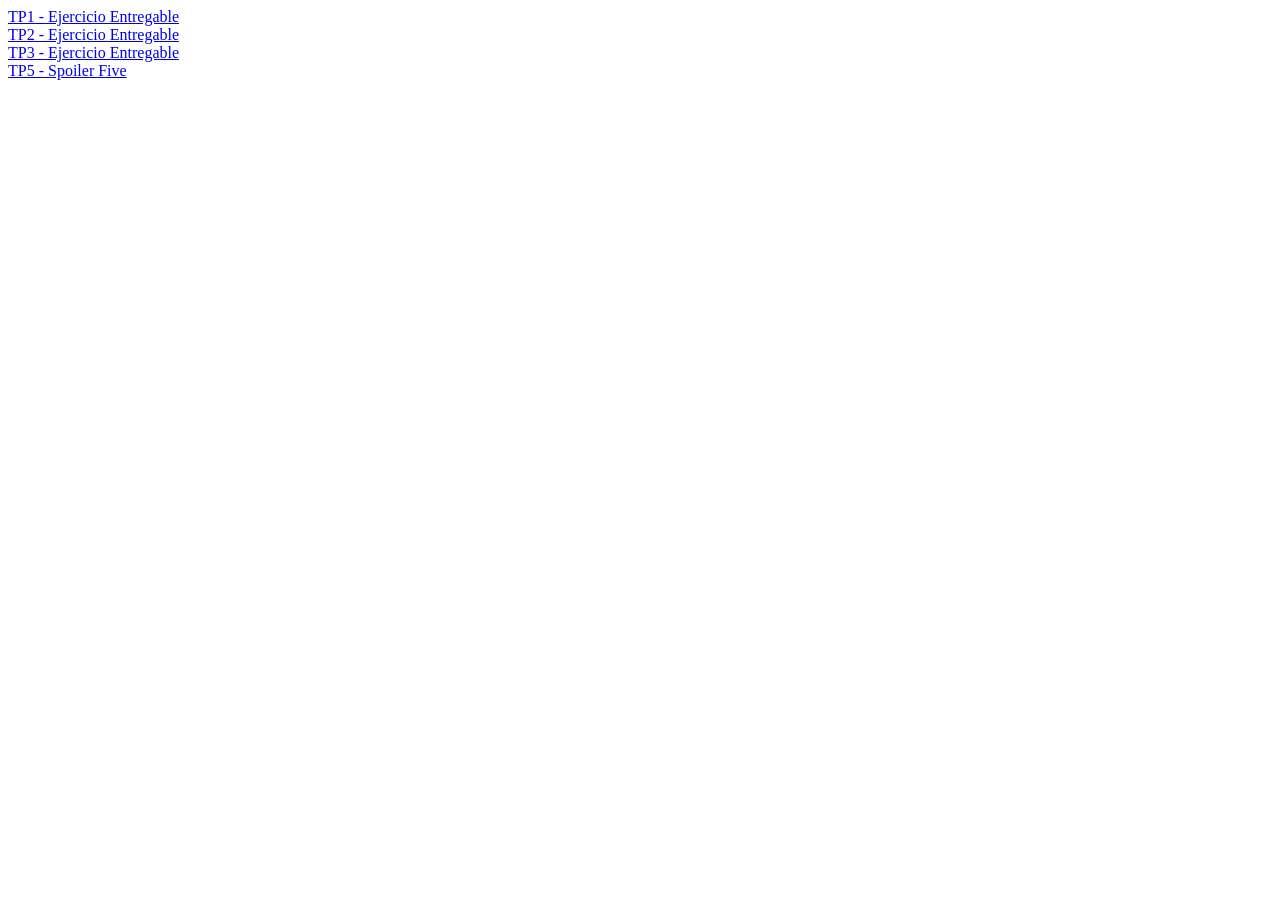
<file: index.html>
<!DOCTYPE html>
<html lang="en">
<head>
    <meta charset="UTF-8">
    <meta name="viewport" content="width=device-width, initial-scale=1.0">
    <title>Lista de entregables</title>
</head>
<body>
    <a href="html/entregable01.html">TP1 - Ejercicio Entregable</a><br>
    <a href="html/entregable02.html">TP2 - Ejercicio Entregable</a><br>
    <a href="html/entregable03.html">TP3 - Ejercicio Entregable</a><br>
    <a href="html/entregable05.html">TP5 - Spoiler Five</a><br>
    
</body>
</html>
</file>
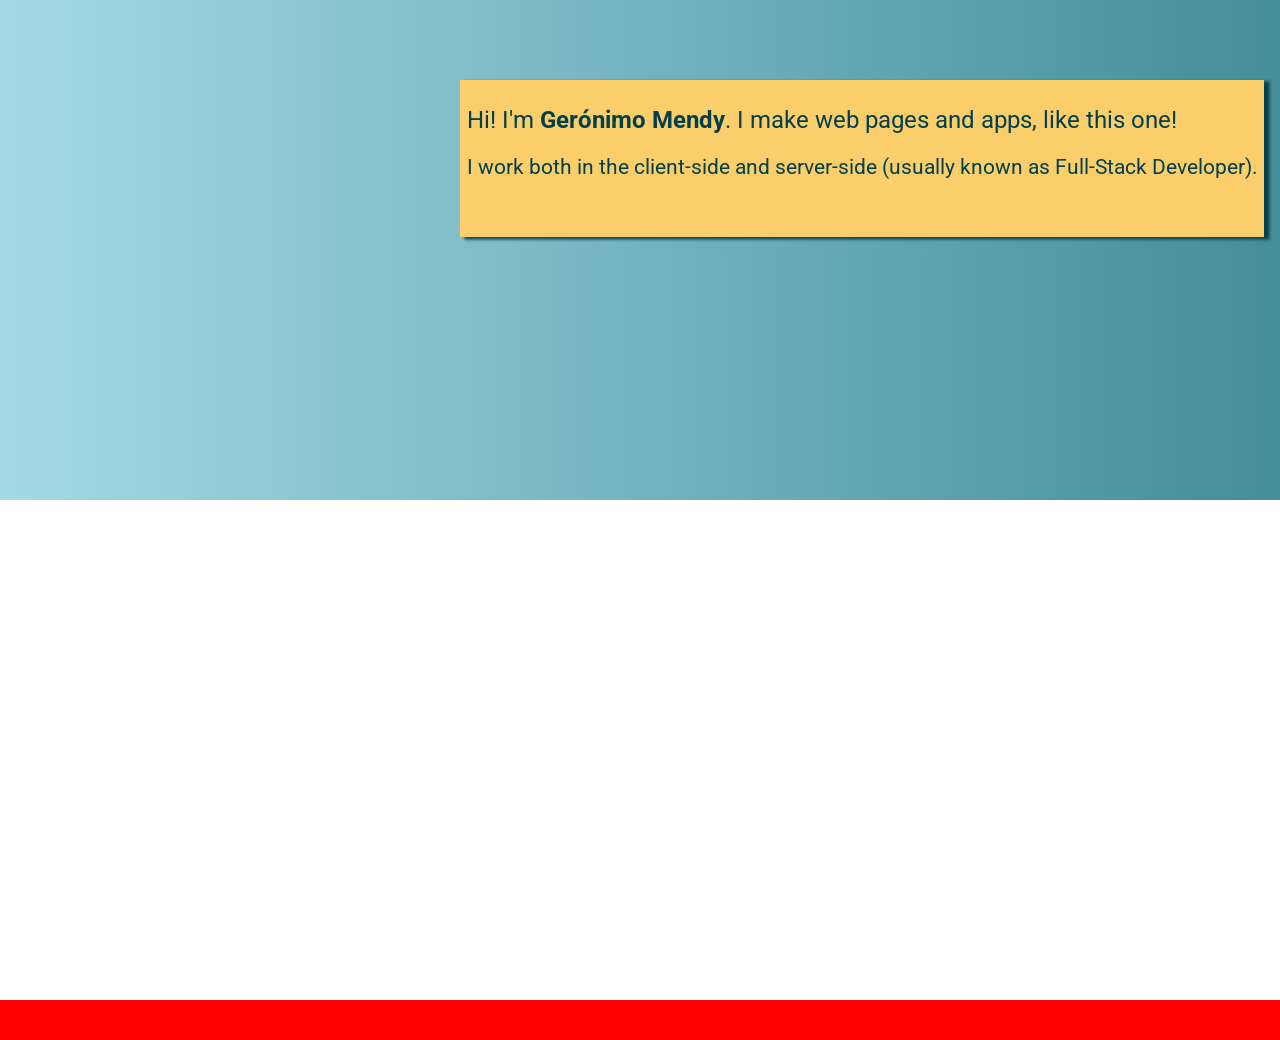
<file: CV/html/index.html>
<!DOCTYPE html>
<html lang="en">

  <head>
    <meta charset="UTF-8">
    <meta name="viewport" content="width=device-width, initial-scale=1.0">
    <title>Ger&oacutenimo Mendy - CV</title>
    <link rel="stylesheet" href="../css/master.css">
  </head>


  <body>

    <!-- Nombre -->
    <header>
    </header>

    <section class="hello-section">
      <div>
        <h1>
          Hi! I'm <span>Ger&oacutenimo Mendy</span>. I make web pages and apps, like this one!
        </h1>
        <p>
          I work both in the client-side and server-side (usually known as Full-Stack Developer).
        </p>
      </div>

    </section>

    <!-- TESTING -->
    <div id="TESTING_bottom">

    </div>
  </body>


  <link rel="preconnect" href="https://fonts.googleapis.com">
  <link rel="preconnect" href="https://fonts.gstatic.com" crossorigin>
  <link href="https://fonts.googleapis.com/css2?family=Roboto&display=swap" rel="stylesheet">

</html>
</file>
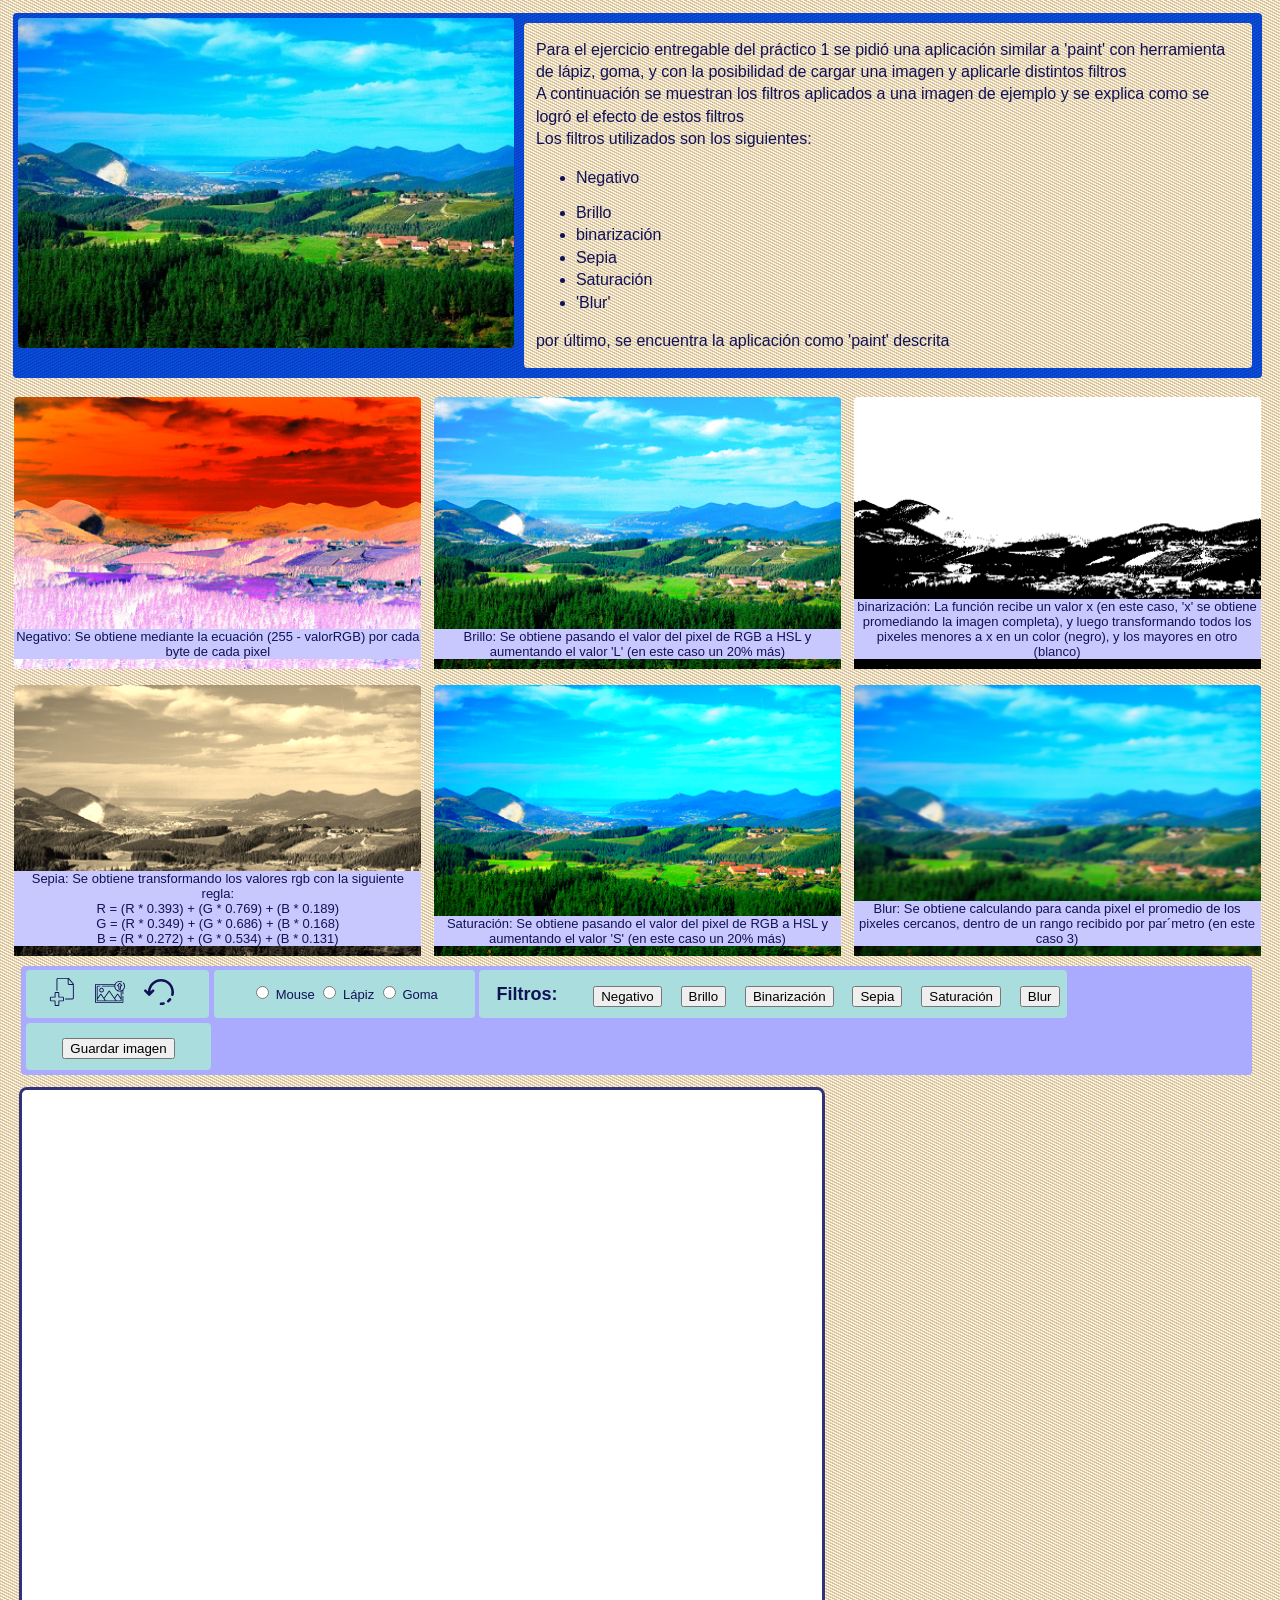
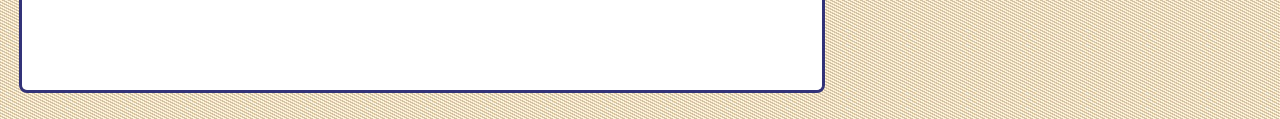
<file: html/entregable01.html>
<!DOCTYPE html>
<html lang="en">

<head>
    <meta charset="UTF-8">
    <meta name="viewport" content="width=device-width, initial-scale=1.0">
    <title>TP1 - Ejercicio Entregable</title>
    <link rel="stylesheet" href="../css/entregable01/master.css">
</head>

<body>
    <div id="main_article">
        <img src="../img/entregable01/imagen_muestra/imagen_muestra.jpg" alt="">
        <div class="main_article_text">
            <p>
                Para el ejercicio entregable del pr&aacutectico 1 se pidi&oacute una aplicaci&oacuten similar a 'paint'
                con herramienta de l&aacutepiz, goma,
                y con la posibilidad de cargar una imagen y aplicarle distintos filtros</br>
                A continuaci&oacuten se muestran los filtros aplicados a una imagen de ejemplo y se explica como se
                logr&oacute el efecto de estos filtros</br>
                Los filtros utilizados son los siguientes:</br>
            <ul>
                <li>Negativo</li>
                <li>Brillo</li>
                <li>binarizaci&oacuten</li>
                <li>Sepia</li>
                <li>Saturaci&oacuten</li>
                <li>'Blur'</li>
            </ul>
            </p>
            <p>
                por &uacuteltimo, se encuentra la aplicaci&oacuten como 'paint' descrita
            </p>
        </div>
    </div>

    <div class="articulo">
        <img src="../img/entregable01/imagen_muestra/negativo.png" alt="">
        <p>Negativo: Se obtiene mediante la ecuaci&oacuten (255 - valorRGB) por cada byte de cada pixel</p>
    </div>
    <div class="articulo">
        <img src="../img/entregable01/imagen_muestra/brillo.png" alt="">
        <p>Brillo: Se obtiene pasando el valor del pixel de RGB a HSL y aumentando el valor 'L' (en este caso un 20%
            m&aacutes)</p>
    </div>
    <div class="articulo">
        <img src="../img/entregable01/imagen_muestra/binarizacion.png" alt="">
        <p>binarizaci&oacuten: La funci&oacuten recibe un valor x (en este caso, 'x' se obtiene promediando la imagen
            completa), y luego transformando todos los pixeles menores a x en un color (negro), y los mayores en otro
            (blanco)</p>
    </div>
    <div class="articulo">
        <img src="../img/entregable01/imagen_muestra/sepia.png" alt="">
        <p>Sepia: Se obtiene transformando los valores rgb con la siguiente regla:</br>
            R = (R * 0.393) + (G * 0.769) + (B * 0.189)</br>
            G = (R * 0.349) + (G * 0.686) + (B * 0.168)</br>
            B = (R * 0.272) + (G * 0.534) + (B * 0.131)</p>
    </div>
    <div class="articulo">
        <img src="../img/entregable01/imagen_muestra/saturacion.png" alt="">
        <p>Saturaci&oacuten: Se obtiene pasando el valor del pixel de RGB a HSL y aumentando el valor 'S' (en este caso un 20%
            m&aacutes)</p>
    </div>
    <div class="articulo">
        <img src="../img/entregable01/imagen_muestra/blur.png" alt="">
        <p>Blur: Se obtiene calculando para canda pixel el promedio de los pixeles cercanos, dentro de un rango recibido por par&acutemetro (en este caso 3)</p>
    </div>

    <div id="paint">

        <div id="js-paint_toolbar">
            <div class="toolbar_section" id="toolbar_file_section">

                <img alt="Crear canvas vacío" class="img_button_toolbar_file_option" id="js-new_canvas" src="../img/entregable01/new_canvas.svg">
                <img class="img_button_toolbar_file_option" id="js-image_upload_button"
                    src="../img/entregable01/upload_image.svg">
                <img class="img_button_toolbar_file_option" id="js-reset_image" disabled="true"
                    src="../img/entregable01/undone_image_changes.svg">

            </div>
            <div class="toolbar_section">
                <input type="radio" name="current_tool" class="js-toolbar_item toolbar_section_align">
                <label for="">Mouse</label>
                <input type="radio" name="current_tool" class="js-toolbar_item toolbar_section_align">
                <label for="">L&aacutepiz</label>
                <input type="radio" name="current_tool" class="js-toolbar_item toolbar_section_align">
                <label for="">Goma</label>
            </div>
            <div class="toolbar_section">
                <h2 class="toolbar_title">Filtros:</h2>
                <button class="js-filtro toolbar_section_align">
                    Negativo
                </button>
                <button class="js-filtro toolbar_section_align">
                    Brillo
                </button>
                <button class="js-filtro toolbar_section_align">
                    Binarizaci&oacuten
                </button>
                <button class="js-filtro toolbar_section_align">
                    Sepia
                </button>
                <button class="js-filtro toolbar_section_align">
                    Saturaci&oacuten
                </button>
                <button class="js-filtro toolbar_section_align">
                    Blur
                </button>

            </div>
            <div class="toolbar_section">

                <a href="#" class="toolbar_section_align" id="js-download_button"
                    download="mi_dibujo.png"><button>Guardar imagen</button></a>
                <input type="file" id="js-image_upload_input" accept="image/png, image/jpeg, image/bmp">
            </div>
        </div>

        <canvas id="js-canvas" width="800" height="600"></canvas>

        <div class="js-hidden_filter_menu" id="js-menu_filtro_binarizacion" class="hidden">
            <div class="hidden_filter_menu_section">
                <label for="colorA">Elija el color para los 'oscuros'</label>
                <input class="js-color_filtro_binarizacion" name="colorA" type="color" value="#000000">
            </div>
            <div class="hidden_filter_menu_section">
                <label for="colorB">Elija el color para los 'claros'</label>
                <input class="js-color_filtro_binarizacion" name="colorB" type="color" value="#FFFFFF">
            </div>
            <div class="hidden_filter_menu_section">
                <label for="luminosidad">Elija el valor utilizado como limite*</label>
                <input id="js-input_luminosidad_filtro_binario" type="number" min="0" max="255">
            </div>
            <p>*en caso de dejar vacío, se utiliza el valor promedio como limite</p>
            <button class="boton_confirmar" id="js-boton_confirmar_binarizacion">Aplicar Filtro</button>
        </div>
        <div class="js-hidden_filter_menu" id="js-menu_filtro_saturacion" class="hidden">
            <div class="hidden_filter_menu_section">
                <label for="saturacion">Elija el porcentaje de saturaci&oacuten a aplicar*</label>
                <input id="js-valor_saturacion_filtro_saturacion" name="colorA" type="number" min="-80" max="400"
                    value="20">
            </div>
            <p>*para reducir la saturcaion, introduzca un valor negativo</p>
            <button class="boton_confirmar" id="js-boton_confirmar_saturacion">Aplicar Filtro</button>
        </div>
        <div class="js-hidden_filter_menu" id="js-menu_filtro_blur" class="hidden">
            <div class="hidden_filter_menu_section">
                <label for="blur">Elija el rango de pixeles a difuminar*</label>
                <input id="js-rango_pixeles_filtro_blur" name="rango_blur" type="number" min="0" max="10" value="3">
            </div>
            <button class="boton_confirmar" id="js-boton_confirmar_blur">Aplicar Filtro</button>
        </div>

    </div>

    <script type="text/javascript" src="../js/color_converter.js"></script>
    <script type="text/javascript" src="../js/entregable01/main.js"></script>
    <script type="text/javascript" src="../js/entregable01/tool_lapiz.js"></script>
</body>

</html>
</file>
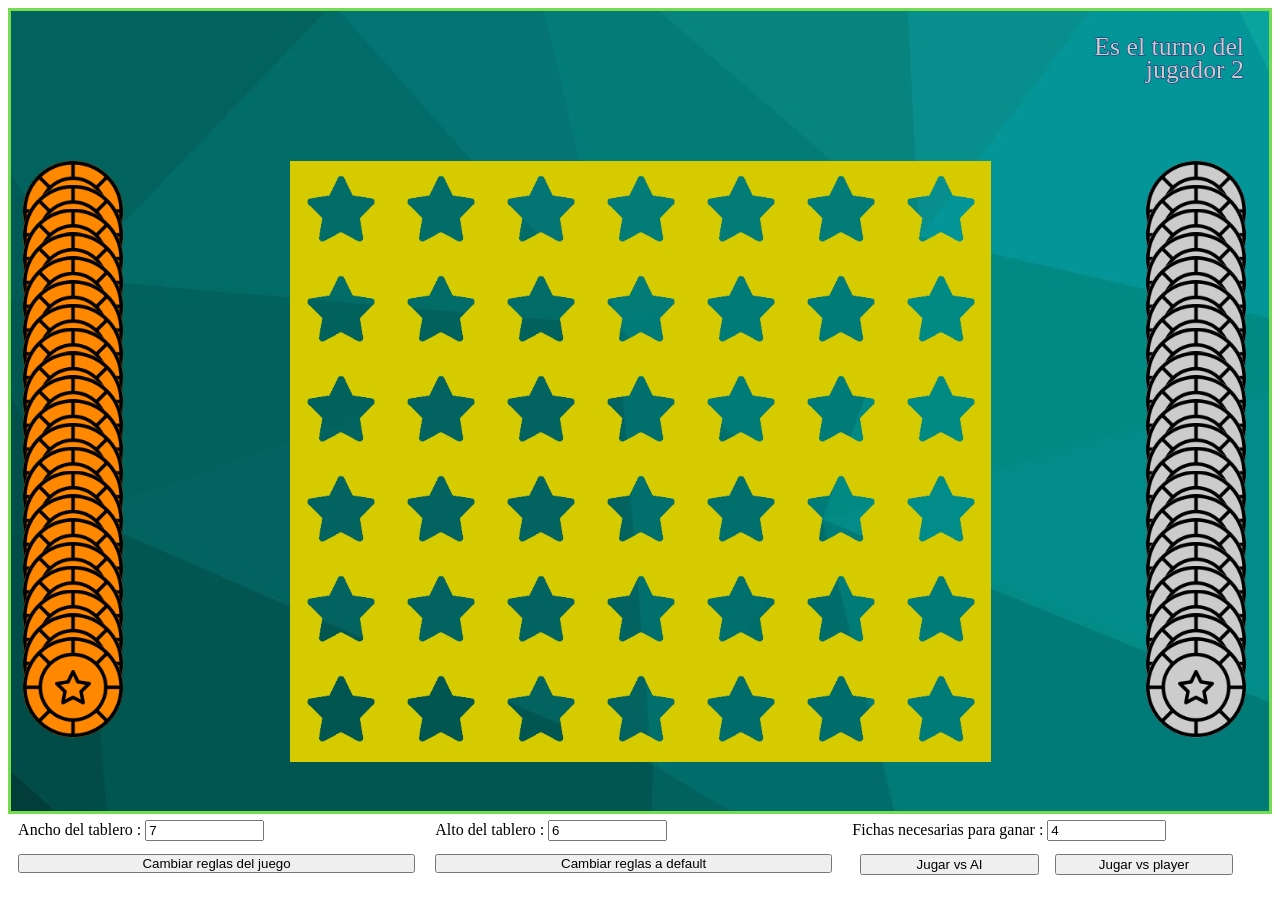
<file: html/entregable02.html>
<!DOCTYPE html>
<html lang="en">

<head>
    <meta charset="UTF-8">
    <meta name="viewport" content="width=device-width, initial-scale=1.0">
    <title>TP2 - Ejercicio Entregable</title>
    <link rel="stylesheet" href="../css/entregable02/master.css">
</head>

<body>

    <div id="js-canvas_container">
        <canvas id="js-canvas" width="4000" height="4000"></canvas>
    </div>
    
    <div class="elem_debajo_de_canvas">
        <label for="">Ancho del tablero : </label>
        <input type="number" value="7" class="js-size_tablero">
    </div>
    <div class="elem_debajo_de_canvas">
        <label for="">Alto del tablero : </label>
        <input type="number" value="6" class="js-size_tablero">
    </div>
    <div class="elem_debajo_de_canvas">
        <label for="">Fichas necesarias para ganar : </label>
        <input type="number" value="4" min="3" id="js-fichas_necesarias_para_victoria">
    </div>

    <button class="elem_debajo_de_canvas" id="js-change_rules">Cambiar reglas del juego</button>

    <button class="elem_debajo_de_canvas" id="js-set_default">Cambiar reglas a default</button>
   
    <button class="elem_debajo_de_canvas" id="js-reset_game">Reiniciar</button>
    
    <div id="js-opponent_selector" class="elem_debajo_de_canvas">
        <button id="js-vs_bot">Jugar vs AI</button>
        <button id="js-vs_human">Jugar vs player</button>
    </div>

    <script src="../js/entregable02/ficha.js"></script>
    <script src="../js/entregable02/casilla.js"></script>
    <script src="../js/entregable02/main.js"></script>
    <script src="../js/entregable02/collider.js"></script>
    <script src="../js/entregable02/bot.js"></script>
    <script src="../js/color_converter.js"></script>
</body>

</html>
</file>
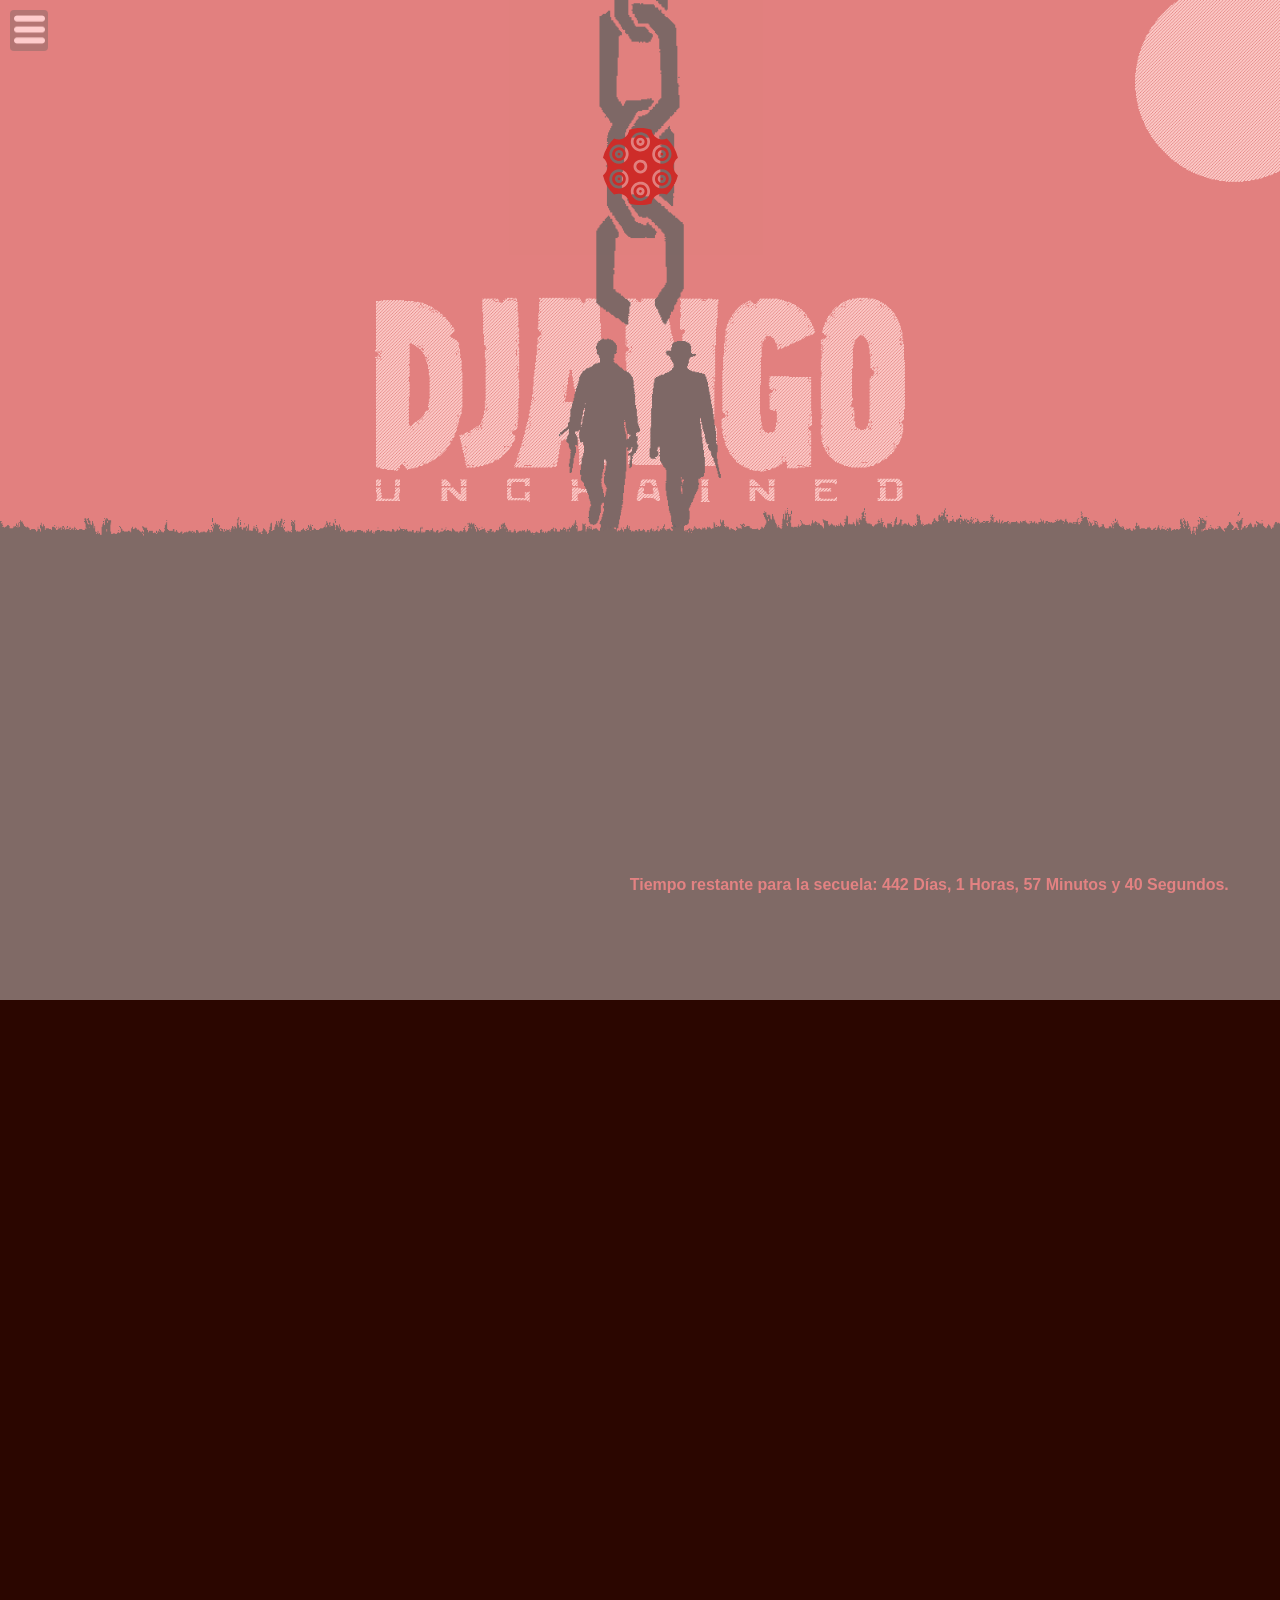
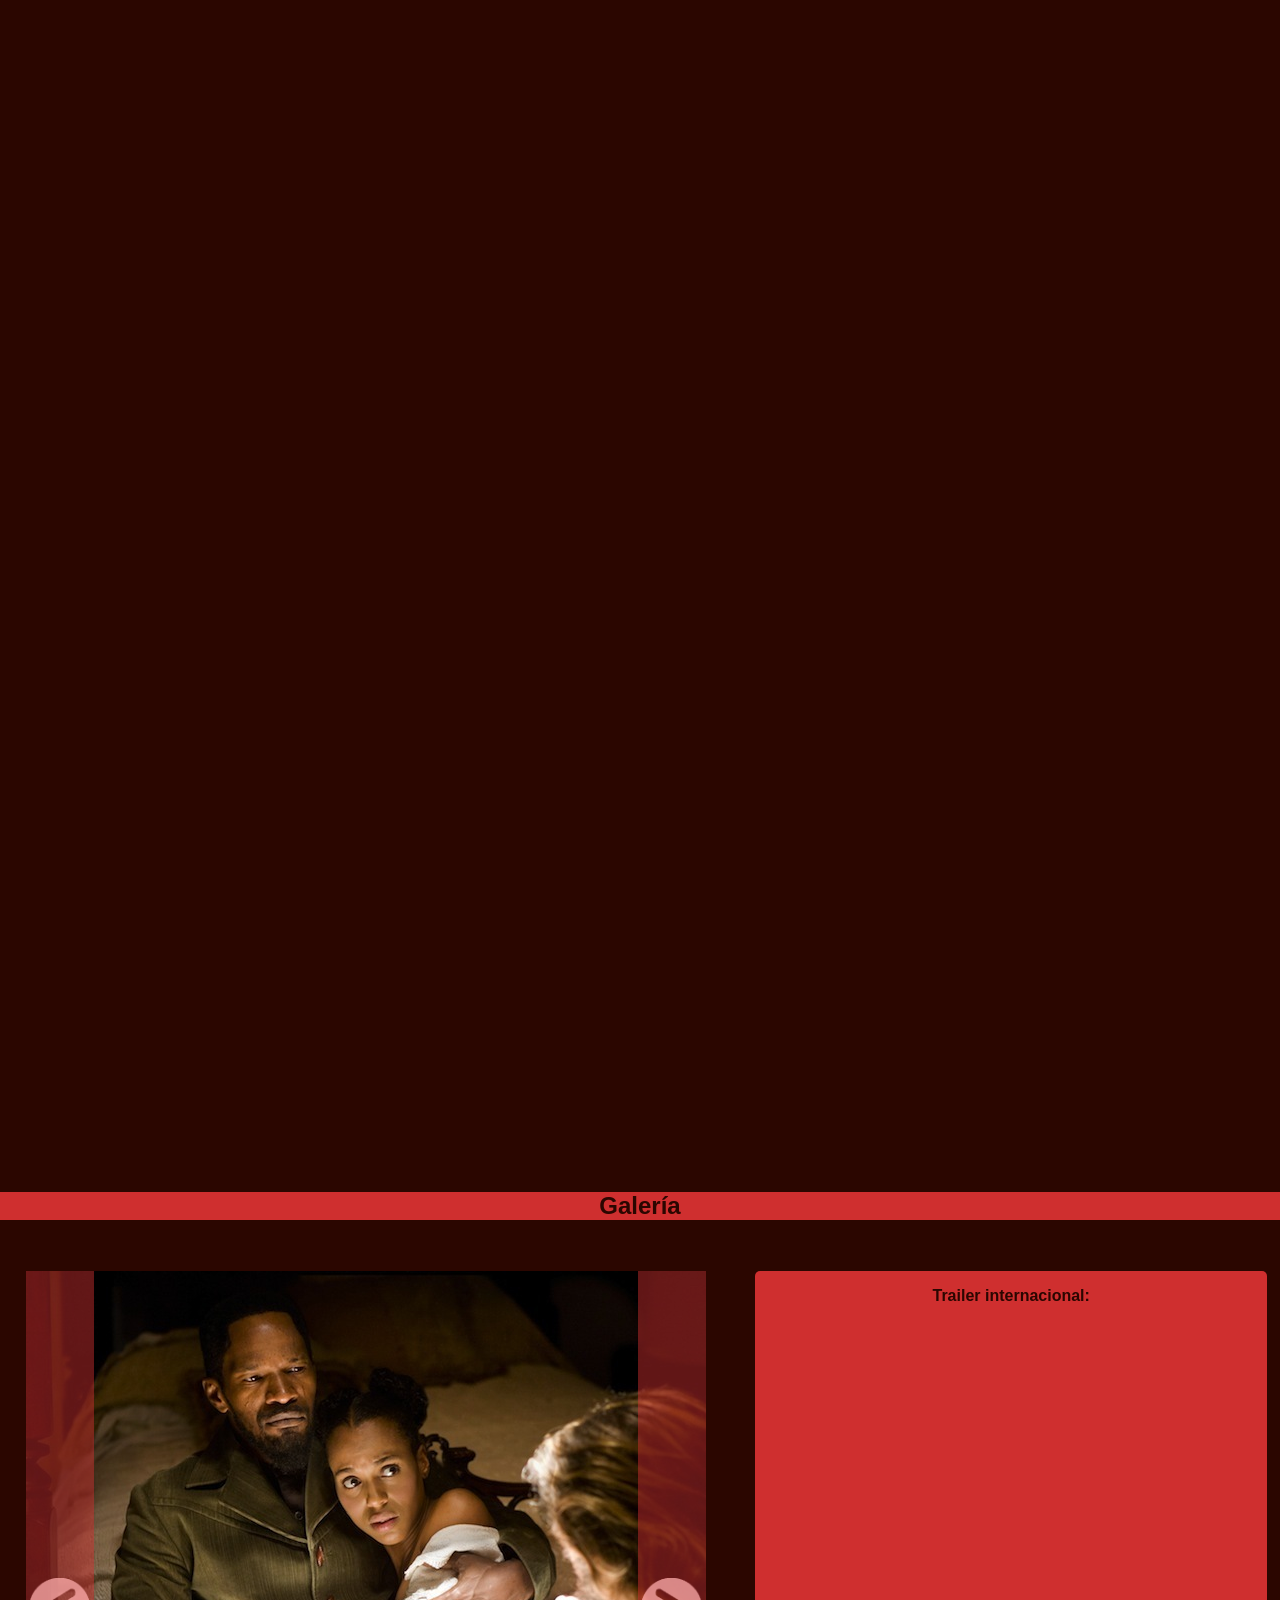
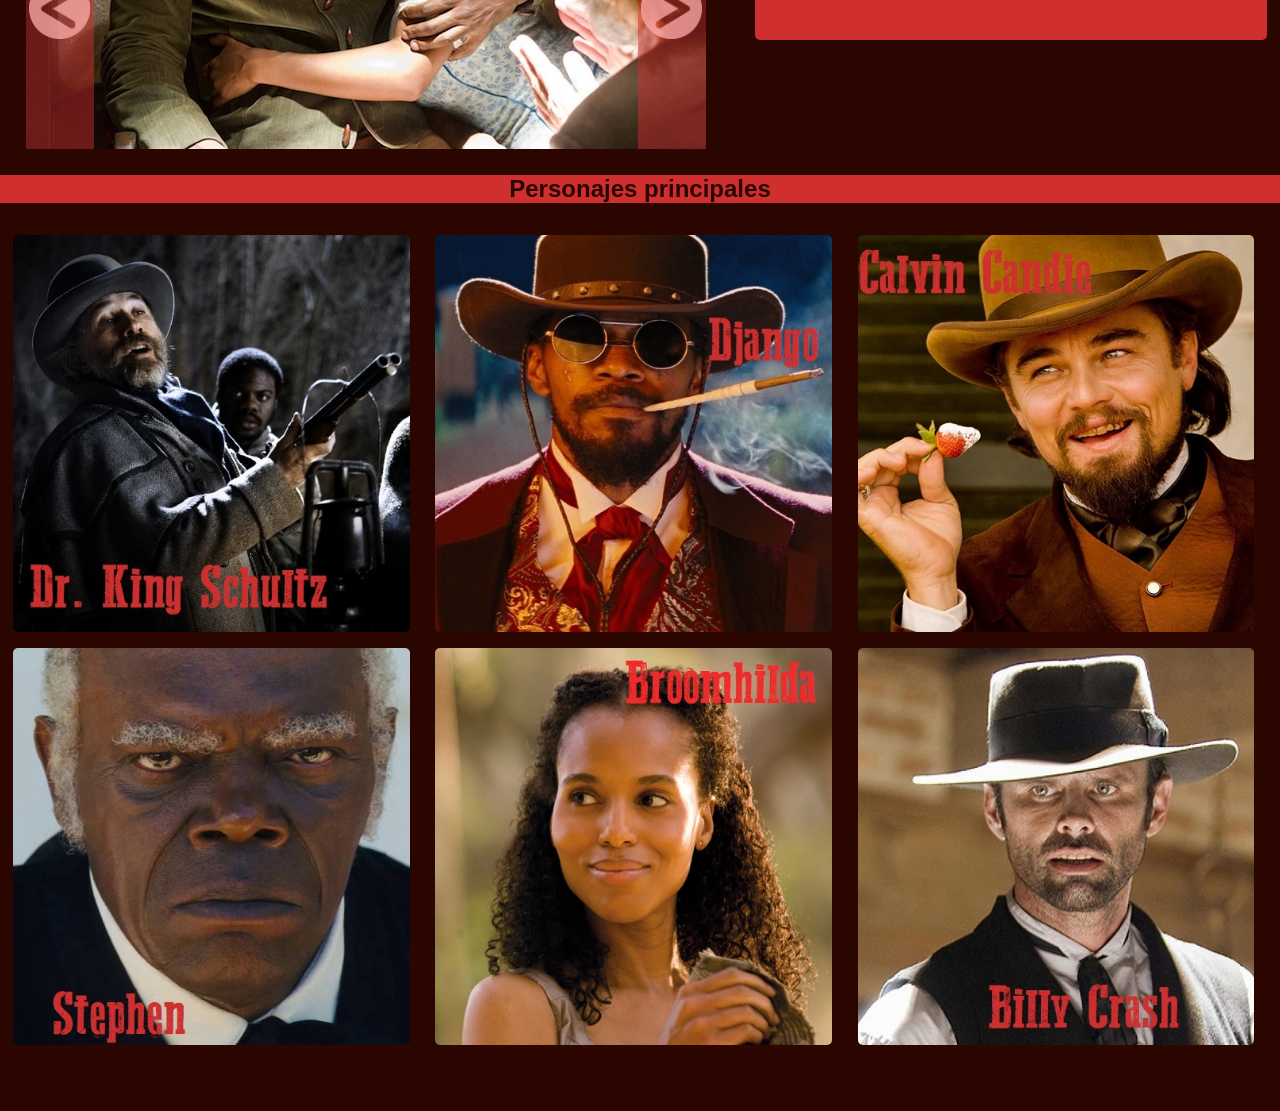
<file: html/entregable03.html>
<!DOCTYPE html>
<html lang="en">

<head>
    <meta charset="UTF-8">
    <meta name="viewport" content="width=device-width, initial-scale=1.0">
    <title>Entregable03</title>
    <link rel="stylesheet" href="../css/entregable03/master.css">
    <link rel="stylesheet" href="../css/entregable03/animated_entry.css">
</head>

<body>
    <div id="burger_menu">

        <button>
            <img src="../img/entregable03/burger_menu_icon.png" alt="">
        </button>
        <div>
            <a class="burger_menu_item" href="entregable03.html">
                <p>Home</p>
            </a>
            <a class="burger_menu_item" href="entregable03/calendario.html">
                <p>Calendario de eventos</p>
            </a>
            <a class="burger_menu_item" href="entregable03/comentarios.html">
                <p>Comentarios y saludos</p>
            </a>
            <a class="burger_menu_item" href="entregable03/sinopsis.html">
                <p>Sinopsis</p>
            </a>
            <a class="burger_menu_item" href="entregable03/premios.html">
                <p>Premios y nominaciones</p>
            </a>
            <a class="burger_menu_item" href="entregable03/reparto.html">
                <p>Reparto</p>
            </a>
            <a class="burger_menu_item" href="entregable03/about_us.html">
                <p>Sobre nosotros</p>
            </a>
            <a class="burger_menu_item" href="entregable03/trivia.html">
                <p>Trivia (solo disponible en ingl&eacutes)</p>
            </a>
        </div>
    </div>

    <div id="pantalla_carga">
        <img src="../img/entregable03/loading_spinner.svg" alt="">
    </div>

    <div id="position_helper"></div>
    <div id="hero_parallax_principal" class="js-parallax_fixed">

        <img src="../img/entregable03/parallax_backgrounds/red_sunset_logo_layer0.png" alt="" class="parallax_layer">
        <img src="../img/entregable03/parallax_backgrounds/red_sunset_logo_layer1.png" alt="" class="parallax_layer">
        <img src="../img/entregable03/parallax_backgrounds/red_sunset_logo_layer2.png" alt="" class="parallax_layer">
        <img src="../img/entregable03/parallax_backgrounds/red_sunset_logo_layer3.png" alt="" class="parallax_layer">
        <img src="../img/entregable03/parallax_backgrounds/red_sunset_logo_layer4.png" alt="" class="parallax_layer">
        <img src="../img/entregable03/parallax_backgrounds/red_sunset_logo_layer5.png" alt="" class="parallax_layer">

    </div>
    <div id="limit_parallax_helper">

    </div>


    <div class="multimedia">
        <h2>Galer&iacutea</h2>

        <div id="carrusel">
            <div class="js-carrusel_button">
                <img src="../img/entregable03/carrusel_previous_icon(b).png" alt="">
            </div>
            <div class="js-carrusel_button">
                <img src="../img/entregable03/carrusel_next_icon(b).png" alt="">
            </div>

        </div>
        <div class="trailer">
            <p> Trailer internacional:</p>
            <iframe width="560" height="315" src="https://www.youtube.com/embed/_iH0UBYDI4g" frameborder="0"
                allow="accelerometer; autoplay; clipboard-write; encrypted-media; gyroscope; picture-in-picture"
                allowfullscreen></iframe>
        </div>
    </div>

    <div id="character_cards">
        <h2>Personajes principales</h2>
        <div class="js-card_container">
            <img class="js-card3D" src="../img/entregable03/characters/king_schultz_3DCard.jpg" alt="">
        </div>
        <div class="js-card_container">
            <img class="js-card3D" src="../img/entregable03/characters/django_3DCard.jpg" alt="">
        </div>
        <div class="js-card_container">
            <img class="js-card3D" src="../img/entregable03/characters/calvin_candie_3DCard.jpg" alt="">
        </div>
        <div class="js-card_container">
            <img class="js-card3D" src="../img/entregable03/characters/stephen_3DCard.jpg" alt="">
        </div>
        <div class="js-card_container">
            <img class="js-card3D" src="../img/entregable03/characters/broomhilda_3DCard.jpg" alt="">
        </div>
        <div class="js-card_container">
            <img class="js-card3D" src="../img/entregable03/characters/billy_crash_3DCard.jpg" alt="">
        </div>
    </div>

    <div id="footer_margin_helper"></div>
    <div id="footer">
        <div class="countdown">
            <p></p>
        </div>
    </div>

    <script src="../js/entregable03/HeroParallax.js"></script>
    <script src="../js/entregable03/Card3D.js"></script>
    <script src="../js/entregable03/Carrusel.js"></script>
    <script src="../js/entregable03/main.js"></script>
    <script src="../js/entregable03/loader.js"></script>
    <script src="../js/entregable03/elem_animation_entry.js"></script>
</body>

</html>
</file>
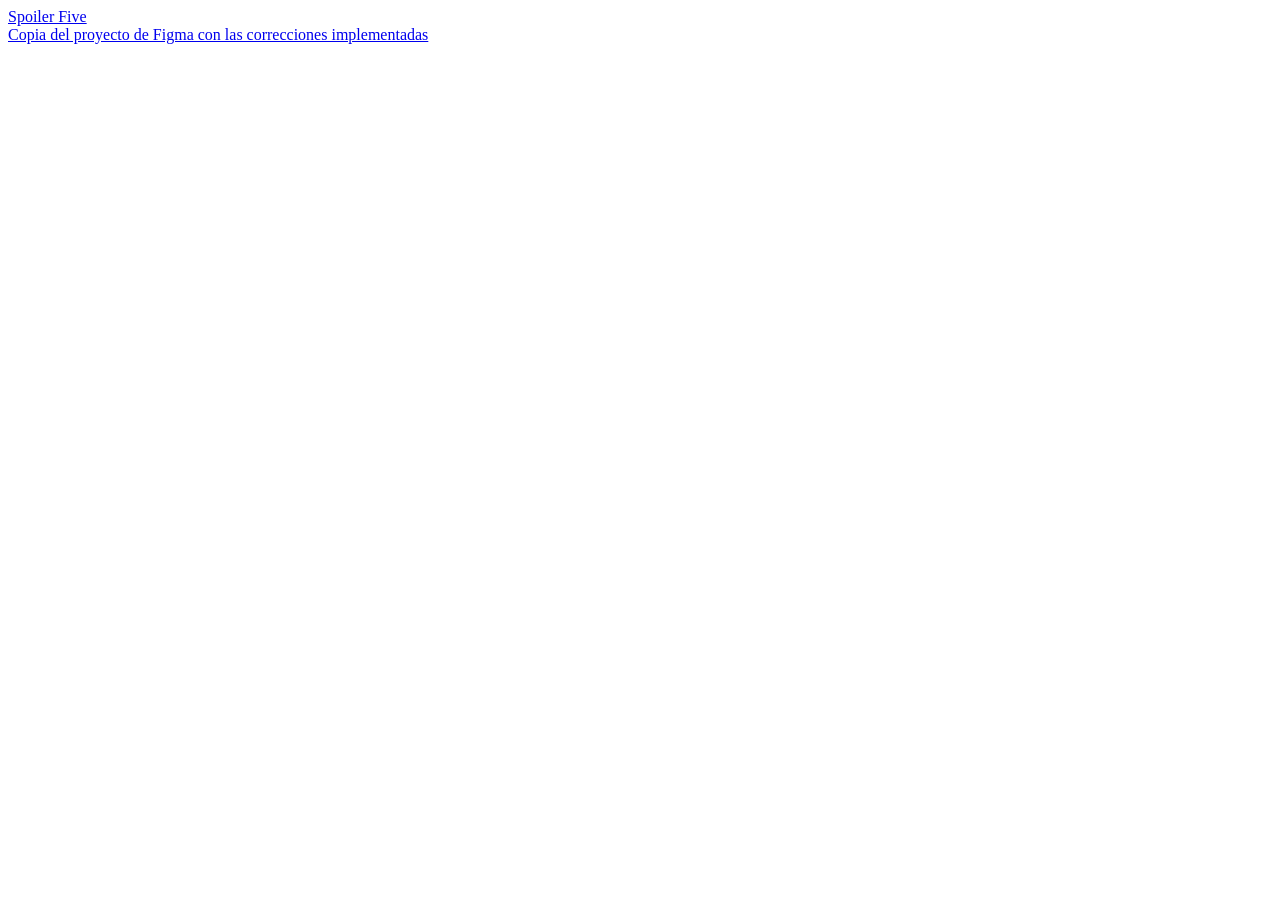
<file: html/entregable05.html>
<!DOCTYPE html>
<html lang="en">
<head>
    <meta charset="UTF-8">
    <meta name="viewport" content="width=device-width, initial-scale=1.0">
    <title>Entregable 5 - Spoiler Five</title>
</head>
<body>
    <a  target="_blank" href="https://maxigallegoo.github.io/Entregable05_SpoilerFive/html/index.html">Spoiler Five</a> <br>
    <a  target="_blank" href="https://www.figma.com/file/ZiZvz9Rdn2x6oWiXA0j18P/Interfaces-2020-Entregable-4-Copy?node-id=100%3A0"
    >Copia del proyecto de Figma con las correcciones implementadas</a> <br>
</body>
</html>
</file>
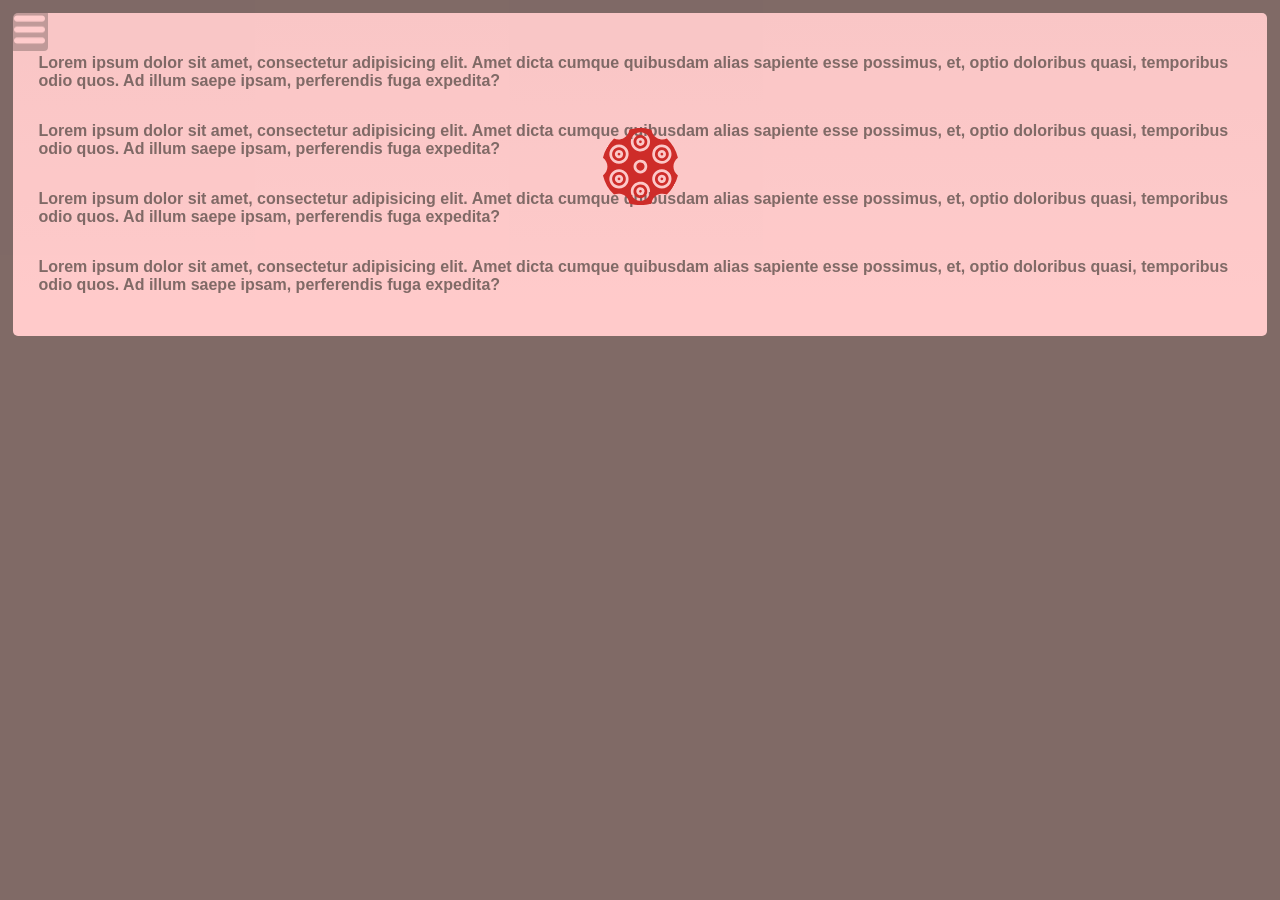
<file: html/entregable03/about_us.html>
<!DOCTYPE html>
<html lang="en">

<head>
    <meta charset="UTF-8">
    <meta name="viewport" content="width=device-width, initial-scale=1.0">
    <title>Sobre nosotros</title>
    <link rel="stylesheet" href="../../css/entregable03/master.css">
</head>

<body>
    <div id="burger_menu">

        <button>
            <img src="../../img/entregable03/burger_menu_icon.png" alt="">
        </button>
        <div>
            <a class="burger_menu_item" href="../entregable03.html">
                <p>Home</p>
            </a>
            <a class="burger_menu_item" href="../entregable03/calendario.html">
                <p>Calendario de eventos</p>
            </a>
            <a class="burger_menu_item" href="../entregable03/comentarios.html">
                <p>Comentarios y saludos</p>
            </a>
            <a class="burger_menu_item" href="../entregable03/sinopsis.html">
                <p>Sinopsis</p>
            </a>
            <a class="burger_menu_item" href="../entregable03/premios.html">
                <p>Premios y nominaciones</p>
            </a>
            <a class="burger_menu_item" href="../entregable03/reparto.html">
                <p>Reparto</p>
            </a>
            <a class="burger_menu_item" href="../entregable03/about_us.html">
                <p>Sobre nosotros</p>
            </a>
            <a class="burger_menu_item" href="../entregable03/trivia.html">
                <p>Trivia (solo disponible en ingl&eacutes)</p>
            </a>
        </div>
    </div>

    <div id="pantalla_carga">
        <img src="../../img/entregable03/loading_spinner.svg" alt="">
    </div>
    <div class="articulo">
        <p>Lorem ipsum dolor sit amet, consectetur adipisicing elit. Amet dicta cumque quibusdam alias sapiente esse
            possimus, et, optio doloribus quasi, temporibus odio quos. Ad illum saepe ipsam, perferendis fuga expedita?
        </p>
        <p>Lorem ipsum dolor sit amet, consectetur adipisicing elit. Amet dicta cumque quibusdam alias sapiente esse
            possimus, et, optio doloribus quasi, temporibus odio quos. Ad illum saepe ipsam, perferendis fuga expedita?
        </p>
        <p>Lorem ipsum dolor sit amet, consectetur adipisicing elit. Amet dicta cumque quibusdam alias sapiente esse
            possimus, et, optio doloribus quasi, temporibus odio quos. Ad illum saepe ipsam, perferendis fuga expedita?
        </p>
        <p>Lorem ipsum dolor sit amet, consectetur adipisicing elit. Amet dicta cumque quibusdam alias sapiente esse
            possimus, et, optio doloribus quasi, temporibus odio quos. Ad illum saepe ipsam, perferendis fuga expedita?
        </p>
    </div>
    <script src="../../js/entregable03/loader.js"></script>
</body>

</html>
</file>
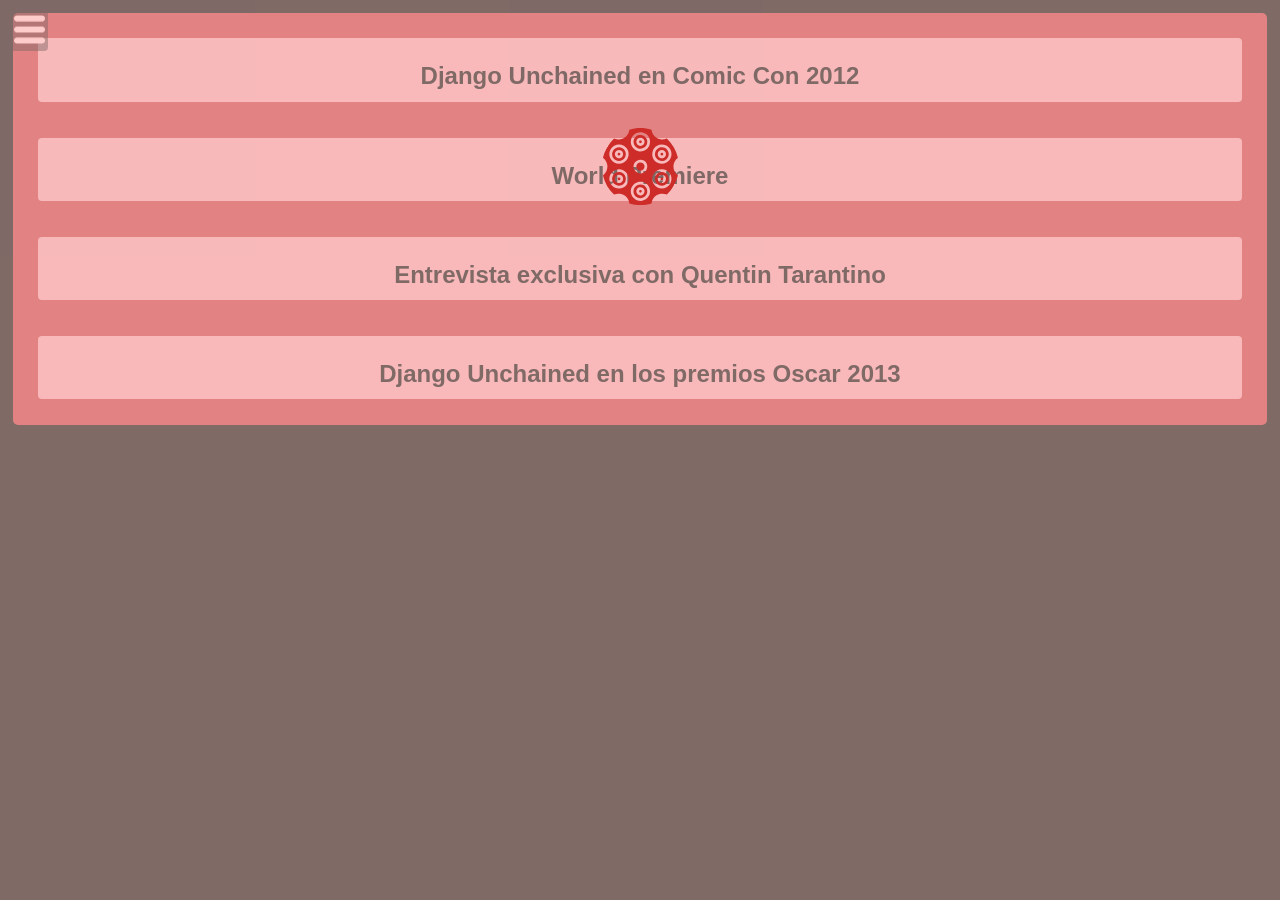
<file: html/entregable03/calendario.html>
<!DOCTYPE html>
<html lang="en">

<head>
    <meta charset="UTF-8">
    <meta name="viewport" content="width=device-width, initial-scale=1.0">
    <title>Calendario</title>
    <link rel="stylesheet" href="../../css/entregable03/acordeon.css">
    <link rel="stylesheet" href="../../css/entregable03/master.css">
</head>

<body>
    
    <div id="pantalla_carga">
        <img src="../../img/entregable03/loading_spinner.svg" alt="">
    </div>
    <div id="burger_menu">

        <button>
            <img src="../../img/entregable03/burger_menu_icon.png" alt="">
        </button>
        <div>
            <a class="burger_menu_item" href="../entregable03.html">
                <p>Home</p>
            </a>
            <a class="burger_menu_item" href="../entregable03/calendario.html">
                <p>Calendario de eventos</p>
            </a>
            <a class="burger_menu_item" href="../entregable03/comentarios.html">
                <p>Comentarios y saludos</p>
            </a>
            <a class="burger_menu_item" href="../entregable03/sinopsis.html">
                <p>Sinopsis</p>
            </a>
            <a class="burger_menu_item" href="../entregable03/premios.html">
                <p>Premios y nominaciones</p>
            </a>
            <a class="burger_menu_item" href="../entregable03/reparto.html">
                <p>Reparto</p>
            </a>
            <a class="burger_menu_item" href="../entregable03/about_us.html">
                <p>Sobre nosotros</p>
            </a>
            <a class="burger_menu_item" href="../entregable03/trivia.html">
                <p>Trivia (solo disponible en ingl&eacutes)</p>
            </a>
        </div>
    </div>
    
    <ul class="acordeon">

        <li class="acordeon_hidden_content">

            <h2 class="acordeon_title">Django Unchained en Comic Con 2012</h2>
            <div class="js-card_container">
                <img class="js-card3D" src="../../img/entregable03/calendario_events/anuncio01.jpg" alt="">
            </div>
            <p>
                Lorem ipsum dolor sit amet consectetur, adipisicing elit. Eos deserunt officiis enim eius voluptate cum
                molestias consectetur veritatis quis distinctio, illo placeat facilis unde suscipit maiores repudiandae
                molestiae quidem dolorum.
            </p><br>
            <p>
                Lorem ipsum dolor sit amet consectetur, adipisicing elit. Eos deserunt officiis enim eius voluptate cum
                molestias consectetur veritatis quis distinctio, illo placeat facilis unde suscipit maiores repudiandae
                molestiae quidem dolorum.
            </p><br>
            <p>
                Lorem ipsum dolor sit amet consectetur, adipisicing elit. Eos deserunt officiis enim eius voluptate cum
                molestias consectetur veritatis quis distinctio, illo placeat facilis unde suscipit maiores repudiandae
                molestiae quidem dolorum.
            </p><br>
            <p>
                Lorem ipsum dolor sit amet consectetur, adipisicing elit. Eos deserunt officiis enim eius voluptate cum
                molestias consectetur veritatis quis distinctio, illo placeat facilis unde suscipit maiores repudiandae
                molestiae quidem dolorum.
            </p><br>
        </li>
        <li class="acordeon_hidden_content">

            <h2 class="acordeon_title">World Premiere</h2>
            <div class="js-card_container">
                <img class="js-card3D" src="../../img/entregable03/calendario_events/anuncio02.jpg" alt="">
            </div>
            <p>
                Lorem ipsum dolor sit amet consectetur, adipisicing elit. Eos deserunt officiis enim eius voluptate cum
                molestias consectetur veritatis quis distinctio, illo placeat facilis unde suscipit maiores repudiandae
                molestiae quidem dolorum.
            </p><br>
            <p>
                Lorem ipsum dolor sit amet consectetur, adipisicing elit. Eos deserunt officiis enim eius voluptate cum
                molestias consectetur veritatis quis distinctio, illo placeat facilis unde suscipit maiores repudiandae
                molestiae quidem dolorum.
            </p><br>
            <p>
                Lorem ipsum dolor sit amet consectetur, adipisicing elit. Eos deserunt officiis enim eius voluptate cum
                molestias consectetur veritatis quis distinctio, illo placeat facilis unde suscipit maiores repudiandae
                molestiae quidem dolorum.
            </p><br>
            <p>
                Lorem ipsum dolor sit amet consectetur, adipisicing elit. Eos deserunt officiis enim eius voluptate cum
                molestias consectetur veritatis quis distinctio, illo placeat facilis unde suscipit maiores repudiandae
                molestiae quidem dolorum.
            </p><br>
            <p>
                Lorem ipsum dolor sit amet consectetur, adipisicing elit. Eos deserunt officiis enim eius voluptate cum
                molestias consectetur veritatis quis distinctio, illo placeat facilis unde suscipit maiores repudiandae
                molestiae quidem dolorum.
            </p><br>

        </li>
        <li class="acordeon_hidden_content">

            <h2 class="acordeon_title">Entrevista exclusiva con Quentin Tarantino</h2>

            <div class="js-card_container">
                <img class="js-card3D" src="../../img/entregable03/calendario_events/anuncio03.jpg" alt="">
            </div>
            <p>
                Lorem ipsum dolor sit amet consectetur, adipisicing elit. Eos deserunt officiis enim eius voluptate cum
                molestias consectetur veritatis quis distinctio, illo placeat facilis unde suscipit maiores repudiandae
                molestiae quidem dolorum.
            </p><br>
            <p>
                Lorem ipsum dolor sit amet consectetur, adipisicing elit. Eos deserunt officiis enim eius voluptate cum
                molestias consectetur veritatis quis distinctio, illo placeat facilis unde suscipit maiores repudiandae
                molestiae quidem dolorum.
            </p><br>
            <p>
                Lorem ipsum dolor sit amet consectetur, adipisicing elit. Eos deserunt officiis enim eius voluptate cum
                molestias consectetur veritatis quis distinctio, illo placeat facilis unde suscipit maiores repudiandae
                molestiae quidem dolorum.
            </p><br>
            <p>
                Lorem ipsum dolor sit amet consectetur, adipisicing elit. Eos deserunt officiis enim eius voluptate cum
                molestias consectetur veritatis quis distinctio, illo placeat facilis unde suscipit maiores repudiandae
                molestiae quidem dolorum.
            </p><br>
        </li>
        <li class="acordeon_hidden_content">

            <h2 class="acordeon_title">Django Unchained en los premios Oscar 2013</h2>
            <div class="js-card_container">
                <img class="js-card3D" src="../../img/entregable03/calendario_events/anuncio04.jpg" alt="">
            </div>
            <p>
                Lorem ipsum dolor sit amet consectetur, adipisicing elit. Eos deserunt officiis enim eius voluptate cum
                molestias consectetur veritatis quis distinctio, illo placeat facilis unde suscipit maiores repudiandae
                molestiae quidem dolorum.
            </p><br>
            <p>
                Lorem ipsum dolor sit amet consectetur, adipisicing elit. Eos deserunt officiis enim eius voluptate cum
                molestias consectetur veritatis quis distinctio, illo placeat facilis unde suscipit maiores repudiandae
                molestiae quidem dolorum.
            </p><br>
            <p>
                Lorem ipsum dolor sit amet consectetur, adipisicing elit. Eos deserunt officiis enim eius voluptate cum
                molestias consectetur veritatis quis distinctio, illo placeat facilis unde suscipit maiores repudiandae
                molestiae quidem dolorum.
            </p><br>
            <p>
                Lorem ipsum dolor sit amet consectetur, adipisicing elit. Eos deserunt officiis enim eius voluptate cum
                molestias consectetur veritatis quis distinctio, illo placeat facilis unde suscipit maiores repudiandae
                molestiae quidem dolorum.
            </p><br>

        </li>
    </ul>

    <script src="../../js/entregable03/Card3D.js"></script>
    <script src="../../js/entregable03/calendario.js"></script>
    <script src="../../js/entregable03/loader.js"></script>
</body>

</html>
</file>
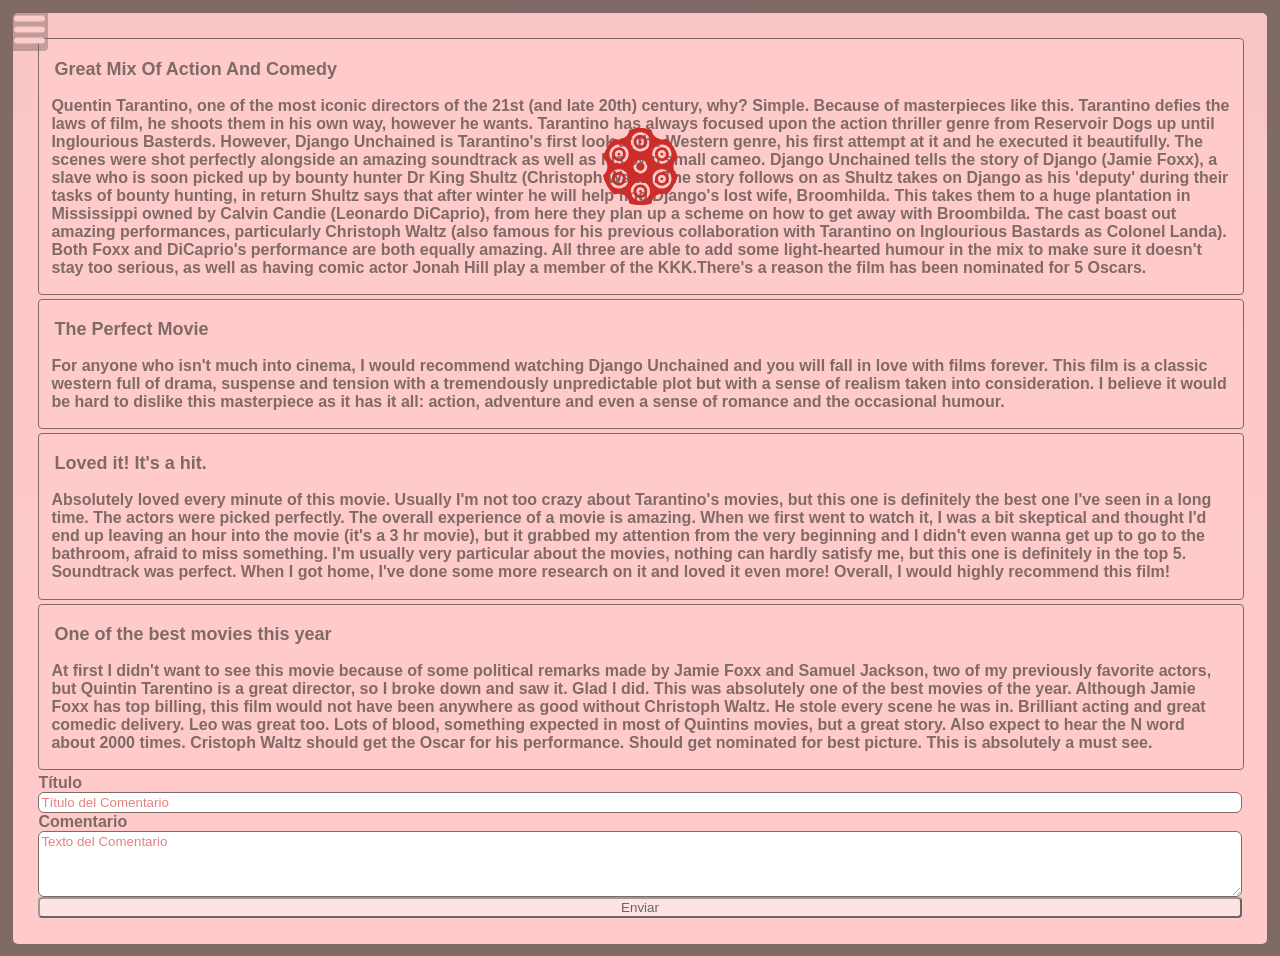
<file: html/entregable03/comentarios.html>
<!DOCTYPE html>
<html lang="en">
<head>
    <meta charset="UTF-8">
    <meta name="viewport" content="width=device-width, initial-scale=1.0">
    <title>Comentarios y saludos</title>
    <link rel="stylesheet" href="../../css/entregable03/master.css">
    <link rel="stylesheet" href="../../css/entregable03/animated_entry.css">
</head>
<body>
    <div id="burger_menu">

        <button>
            <img src="../../img/entregable03/burger_menu_icon.png" alt="">
        </button>
        <div>
            <a class="burger_menu_item" href="../entregable03.html">
                <p>Home</p>
            </a>
            <a class="burger_menu_item" href="../entregable03/calendario.html">
                <p>Calendario de eventos</p>
            </a>
            <a class="burger_menu_item" href="../entregable03/comentarios.html">
                <p>Comentarios y saludos</p>
            </a>
            <a class="burger_menu_item" href="../entregable03/sinopsis.html">
                <p>Sinopsis</p>
            </a>
            <a class="burger_menu_item" href="../entregable03/premios.html">
                <p>Premios y nominaciones</p>
            </a>
            <a class="burger_menu_item" href="../entregable03/reparto.html">
                <p>Reparto</p>
            </a>
            <a class="burger_menu_item" href="../entregable03/about_us.html">
                <p>Sobre nosotros</p>
            </a>
            <a class="burger_menu_item" href="../entregable03/trivia.html">
                <p>Trivia (solo disponible en ingl&eacutes)</p>
            </a>
        </div>
    </div>

    <div id="pantalla_carga">
        <img src="../../img/entregable03/loading_spinner.svg" alt="">
    </div>
    
    <div class="articulo">
        <div class="js-comentarios">

        </div>
        <form class="comentarios_form js-animated_element_on_entry js-entry_hidden_element">
            <label for="">T&iacutetulo</label>
            <input type="text" name="" placeholder="Título del Comentario" class="js-comentario_input">
            <label for="">Comentario</label>
            <textarea name="" rows="4" cols="50" placeholder="Texto del Comentario" class="js-comentario_input"></textarea>
            <button id="js-enviar_comentario">
                <div id="js-enviar_comentario_progress_bar"></div>
                Enviar
            </button>
        </form>
    </div>

    <script src="../../js/entregable03/comentarios.js"></script>
    <script src="../../js/entregable03/elem_animation_entry.js"></script>
    <script src="../../js/entregable03/loader.js"></script>
</body>
</html>
</file>
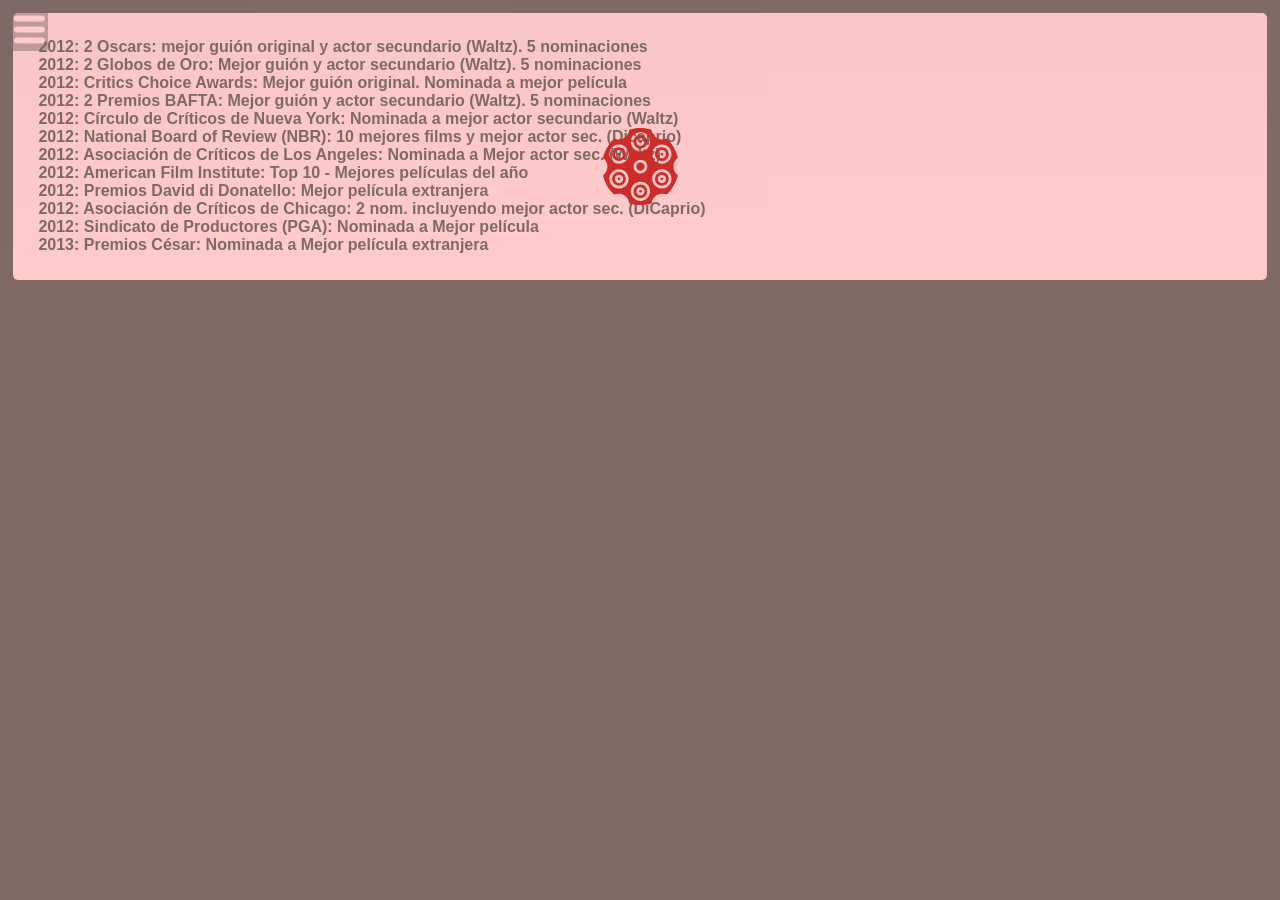
<file: html/entregable03/premios.html>
<!DOCTYPE html>
<html lang="en">
<head>
    <meta charset="UTF-8">
    <meta name="viewport" content="width=device-width, initial-scale=1.0">
    <title>Premios y nominaciones</title>
    <link rel="stylesheet" href="../../css/entregable03/master.css">
</head>
<body>
    <div id="burger_menu">

        <button>
            <img src="../../img/entregable03/burger_menu_icon.png" alt="">
        </button>
        <div>
            <a class="burger_menu_item" href="../entregable03.html"> <p>Home</p> </a>
            <a class="burger_menu_item" href="../entregable03/calendario.html"><p>Calendario de eventos</p></a>
            <a class="burger_menu_item" href=""> <p>Comentarios y saludos (TODO)</p> </a>
            <a class="burger_menu_item" href="../entregable03/sinopsis.html"> <p>Sinopsis</p> </a>
            <a class="burger_menu_item" href="../entregable03/premios.html"> <p>Premios y nominaciones</p> </a>
            <a class="burger_menu_item" href="../entregable03/reparto.html"> <p>Reparto</p> </a>
        </div>
    </div>

    <div id="pantalla_carga">
        <img src="../../img/entregable03/loading_spinner.svg" alt="">
    </div>
    <ul class="premios">
        <li>2012: 2 Oscars: mejor guión original y actor secundario (Waltz). 5 nominaciones</li>
        <li>2012: 2 Globos de Oro: Mejor guión y actor secundario (Waltz). 5 nominaciones</li>
        <li>2012: Critics Choice Awards: Mejor guión original. Nominada a mejor película</li>
        <li>2012: 2 Premios BAFTA: Mejor guión y actor secundario (Waltz). 5 nominaciones</li>
        <li>2012: Círculo de Críticos de Nueva York: Nominada a mejor actor secundario (Waltz)</li>
        <li>2012: National Board of Review (NBR): 10 mejores films y mejor actor sec. (Dicaprio)</li>
        <li>2012: Asociación de Críticos de Los Angeles: Nominada a Mejor actor sec. (Waltz)</li>
        <li>2012: American Film Institute: Top 10 - Mejores películas del año</li>
        <li>2012: Premios David di Donatello: Mejor película extranjera</li>
        <li>2012: Asociación de Críticos de Chicago: 2 nom. incluyendo mejor actor sec. (DiCaprio)</li>
        <li>2012: Sindicato de Productores (PGA): Nominada a Mejor película</li>
        <li>2013: Premios César: Nominada a Mejor película extranjera</li>
    </ul>
    <script src="../../js/entregable03/loader.js"></script>
</body>
</html>
</file>
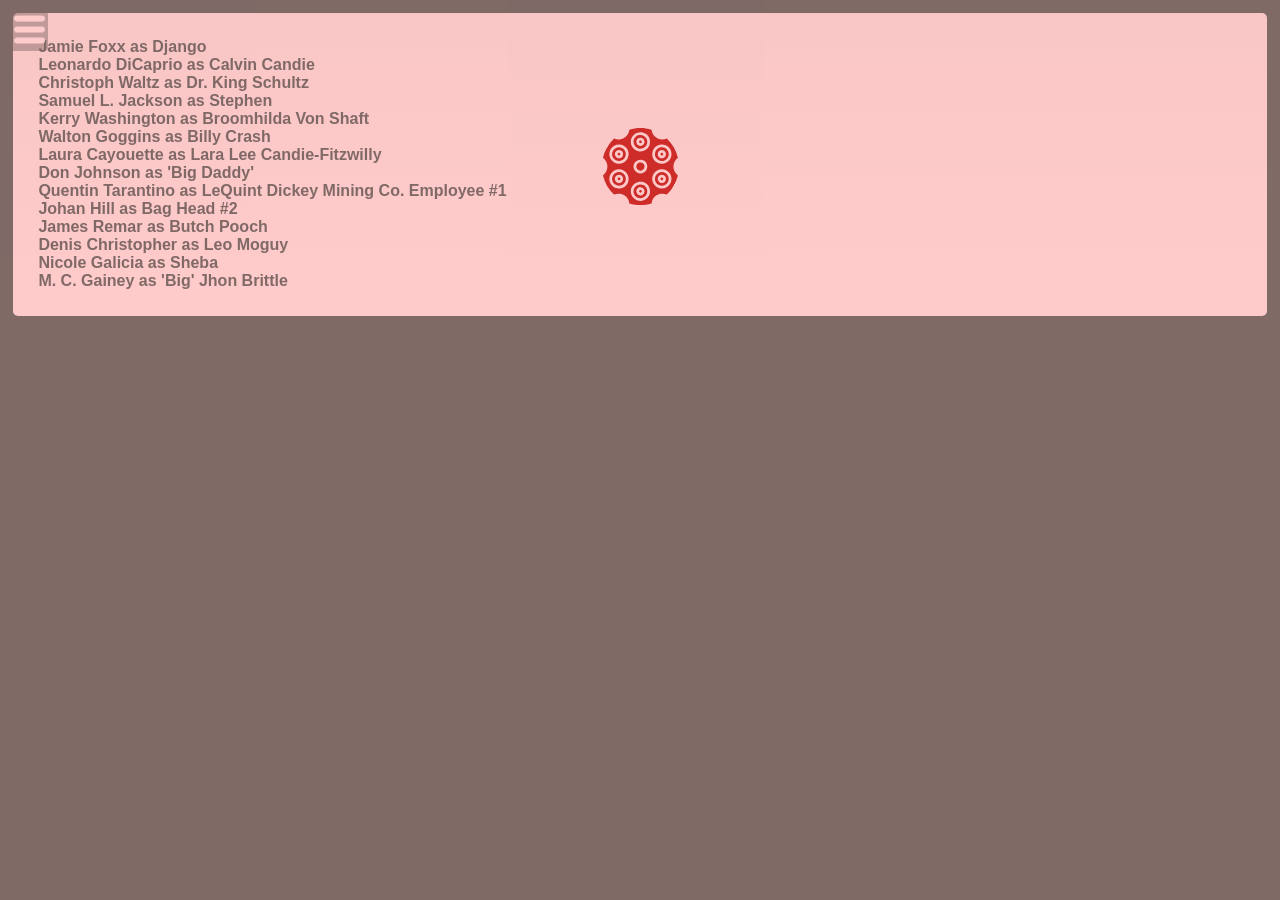
<file: html/entregable03/reparto.html>
<!DOCTYPE html>
<html lang="en">

<head>
    <meta charset="UTF-8">
    <meta name="viewport" content="width=device-width, initial-scale=1.0">
    <title>Reparto</title>
    <link rel="stylesheet" href="../../css/entregable03/master.css">
</head>

<body>
    <div id="burger_menu">

        <button>
            <img src="../../img/entregable03/burger_menu_icon.png" alt="">
        </button>
        <div>
            <a class="burger_menu_item" href="../entregable03.html">
                <p>Home</p>
            </a>
            <a class="burger_menu_item" href="../entregable03/calendario.html">
                <p>Calendario de eventos</p>
            </a>
            <a class="burger_menu_item" href="../entregable03/comentarios.html">
                <p>Comentarios y saludos</p>
            </a>
            <a class="burger_menu_item" href="../entregable03/sinopsis.html">
                <p>Sinopsis</p>
            </a>
            <a class="burger_menu_item" href="../entregable03/premios.html">
                <p>Premios y nominaciones</p>
            </a>
            <a class="burger_menu_item" href="../entregable03/reparto.html">
                <p>Reparto</p>
            </a>
            <a class="burger_menu_item" href="../entregable03/about_us.html">
                <p>Sobre nosotros</p>
            </a>
            <a class="burger_menu_item" href="../entregable03/trivia.html">
                <p>Trivia (solo disponible en ingl&eacutes)</p>
            </a>
        </div>
    </div>

    <div id="pantalla_carga">
        <img src="../../img/entregable03/loading_spinner.svg" alt="">
    </div>
    <ul class="reparto">
        <li>Jamie Foxx as Django</li>
        <li>Leonardo DiCaprio as Calvin Candie</li>
        <li>Christoph Waltz as Dr. King Schultz</li>
        <li>Samuel L. Jackson as Stephen</li>
        <li>Kerry Washington as Broomhilda Von Shaft</li>
        <li>Walton Goggins as Billy Crash</li>
        <li>Laura Cayouette as Lara Lee Candie-Fitzwilly</li>
        <li>Don Johnson as 'Big Daddy'</li>
        <li>Quentin Tarantino as LeQuint Dickey Mining Co. Employee #1</li>
        <li>Johan Hill as Bag Head #2</li>
        <li>James Remar as Butch Pooch</li>
        <li>Denis Christopher as Leo Moguy</li>
        <li>Nicole Galicia as Sheba</li>
        <li>M. C. Gainey as 'Big' Jhon Brittle</li>
    </ul>
    <script src="../../js/entregable03/loader.js"></script>
</body>

</html>
</file>
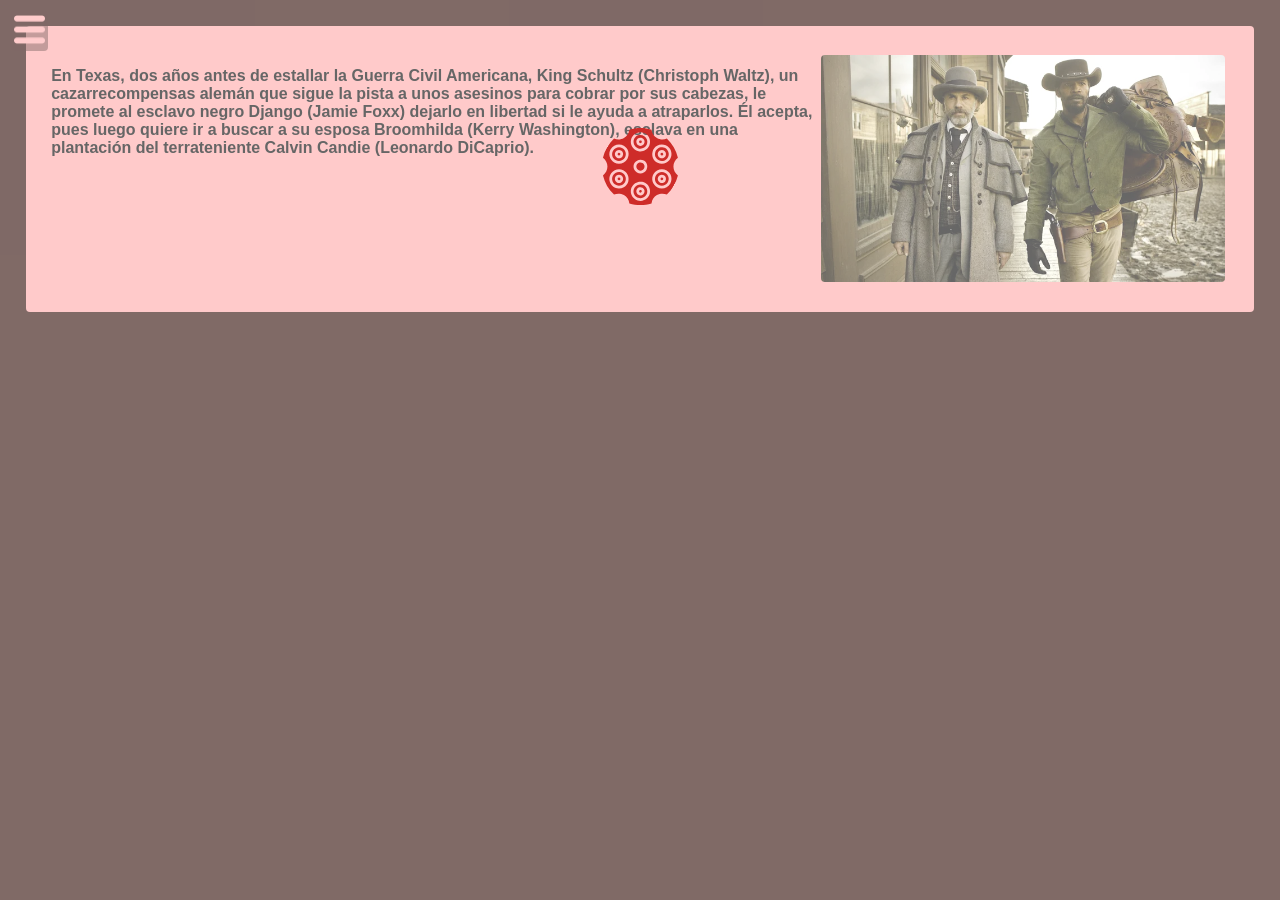
<file: html/entregable03/sinopsis.html>
<!DOCTYPE html>
<html lang="en">

<head>
    <meta charset="UTF-8">
    <meta name="viewport" content="width=device-width, initial-scale=1.0">
    <title>Sinopsis</title>
    <link rel="stylesheet" href="../../css/entregable03/master.css">
</head>

<body>
    <div id="burger_menu">

        <button>
            <img src="../../img/entregable03/burger_menu_icon.png" alt="">
        </button>
        <div>
            <a class="burger_menu_item" href="../entregable03.html">
                <p>Home</p>
            </a>
            <a class="burger_menu_item" href="../entregable03/calendario.html">
                <p>Calendario de eventos</p>
            </a>
            <a class="burger_menu_item" href="../entregable03/comentarios.html">
                <p>Comentarios y saludos</p>
            </a>
            <a class="burger_menu_item" href="../entregable03/sinopsis.html">
                <p>Sinopsis</p>
            </a>
            <a class="burger_menu_item" href="../entregable03/premios.html">
                <p>Premios y nominaciones</p>
            </a>
            <a class="burger_menu_item" href="../entregable03/reparto.html">
                <p>Reparto</p>
            </a>
            <a class="burger_menu_item" href="../entregable03/about_us.html">
                <p>Sobre nosotros</p>
            </a>
            <a class="burger_menu_item" href="../entregable03/trivia.html">
                <p>Trivia (solo disponible en ingl&eacutes)</p>
            </a>
        </div>
    </div>
    
    <div id="pantalla_carga">
        <img src="../../img/entregable03/loading_spinner.svg" alt="">
    </div>

    <div class="sinopsis">

        <p>En Texas, dos años antes de estallar la Guerra Civil Americana, King Schultz (Christoph Waltz), un
            cazarrecompensas alem&aacuten que sigue la pista a unos asesinos para cobrar por sus cabezas, le promete al
            esclavo negro Django (Jamie Foxx) dejarlo en libertad si le ayuda a atraparlos. &Eacutel acepta, pues luego quiere
            ir a buscar a su esposa Broomhilda (Kerry Washington), esclava en una plantaci&oacuten del terrateniente Calvin
            Candie (Leonardo DiCaprio).</p>
            <div class="js-sinopsis_card_container">
                <img class="js-card3D" src="../../img/entregable03/sinopsis.jpg" alt="">
            </div>
        <!-- <img src="../../img/entregable03/sinopsis.jpg" alt=""> -->
    </div>

    <script src="../../js/entregable03/loader.js"></script>
    <script src="../../js/entregable03/Card3D.js"></script>
    <script src="../../js/entregable03/sinopsis.js"></script>
</body>

</html>
</file>
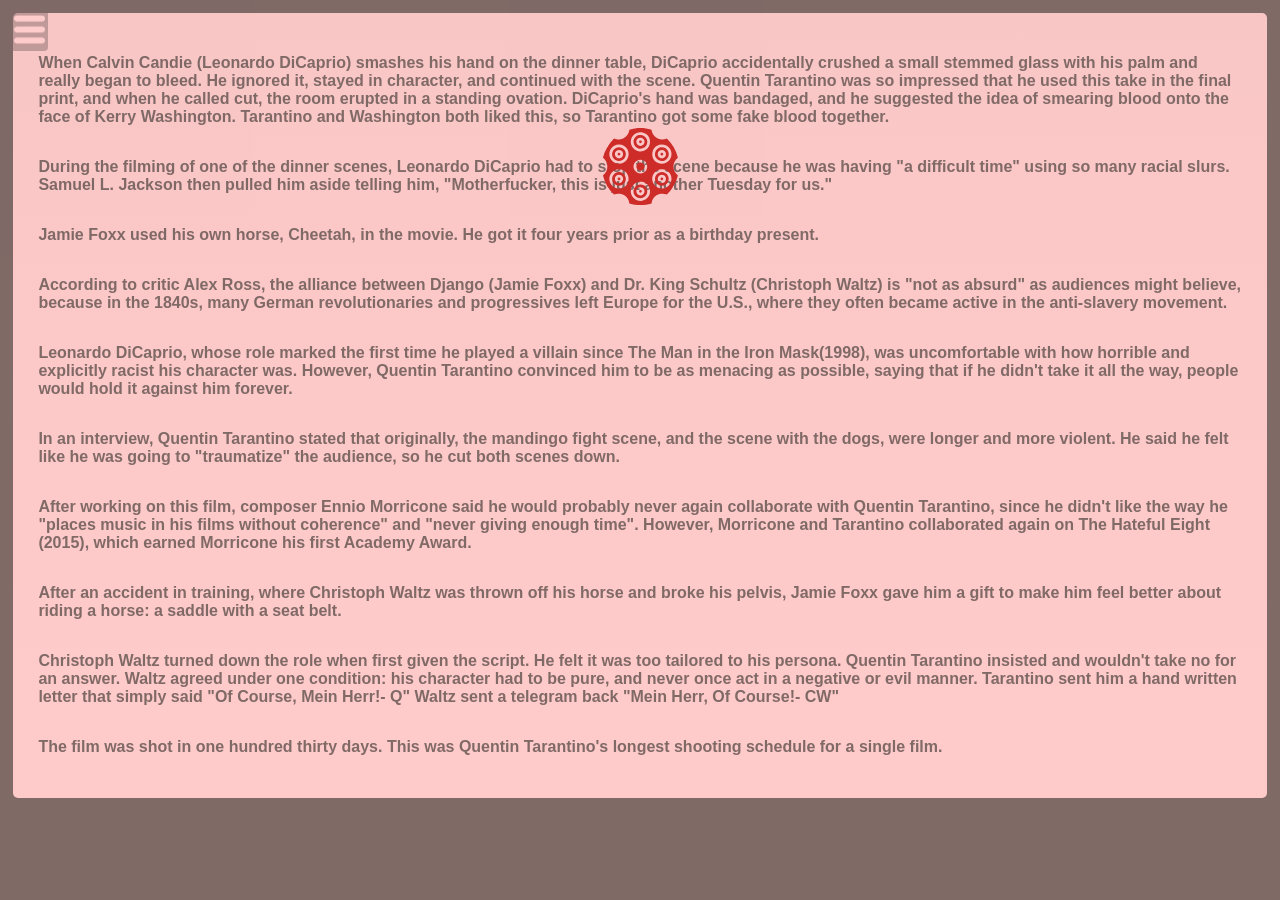
<file: html/entregable03/trivia.html>
<!DOCTYPE html>
<html lang="en">

<head>
    <meta charset="UTF-8">
    <meta name="viewport" content="width=device-width, initial-scale=1.0">
    <title>Trivia</title>
    <link rel="stylesheet" href="../../css/entregable03/master.css">
</head>

<body>
    <div id="burger_menu">

        <button>
            <img src="../../img/entregable03/burger_menu_icon.png" alt="">
        </button>
        <div>
            <a class="burger_menu_item" href="../entregable03.html">
                <p>Home</p>
            </a>
            <a class="burger_menu_item" href="../entregable03/calendario.html">
                <p>Calendario de eventos</p>
            </a>
            <a class="burger_menu_item" href="../entregable03/comentarios.html">
                <p>Comentarios y saludos</p>
            </a>
            <a class="burger_menu_item" href="../entregable03/sinopsis.html">
                <p>Sinopsis</p>
            </a>
            <a class="burger_menu_item" href="../entregable03/premios.html">
                <p>Premios y nominaciones</p>
            </a>
            <a class="burger_menu_item" href="../entregable03/reparto.html">
                <p>Reparto</p>
            </a>
            <a class="burger_menu_item" href="../entregable03/about_us.html">
                <p>Sobre nosotros</p>
            </a>
            <a class="burger_menu_item" href="../entregable03/trivia.html">
                <p>Trivia (solo disponible en ingl&eacutes)</p>
            </a>
        </div>
    </div>

    <div id="pantalla_carga">
        <img src="../../img/entregable03/loading_spinner.svg" alt="">
    </div>
    <div class="articulo">
        <p>When Calvin Candie (Leonardo DiCaprio) smashes his hand on the dinner table, DiCaprio accidentally crushed a
            small stemmed glass with his palm and really began to bleed. He ignored it, stayed in character, and
            continued with the scene. Quentin Tarantino was so impressed that he used this take in the final print, and
            when he called cut, the room erupted in a standing ovation. DiCaprio's hand was bandaged, and he suggested
            the idea of smearing blood onto the face of Kerry Washington. Tarantino and Washington both liked this, so
            Tarantino got some fake blood together.</p>
        <p>During the filming of one of the dinner scenes, Leonardo DiCaprio had to stop the scene because he was having
            "a difficult time" using so many racial slurs. Samuel L. Jackson then pulled him aside telling him,
            "Motherfucker, this is just another Tuesday for us."</p>
        <p>Jamie Foxx used his own horse, Cheetah, in the movie. He got it four years prior as a birthday present.</p>
        <p>According to critic Alex Ross, the alliance between Django (Jamie Foxx) and Dr. King Schultz (Christoph
            Waltz) is "not as absurd" as audiences might believe, because in the 1840s, many German revolutionaries and
            progressives left Europe for the U.S., where they often became active in the anti-slavery movement.</p>
        <p>Leonardo DiCaprio, whose role marked the first time he played a villain since The Man in the Iron Mask(1998),
            was uncomfortable with how horrible and explicitly racist his character was. However, Quentin
            Tarantino convinced him to be as menacing as possible, saying that if he didn't take it all the way, people
            would hold it against him forever.</p>
        <p>In an interview, Quentin Tarantino stated that originally, the mandingo fight scene, and the scene with the
            dogs, were longer and more violent. He said he felt like he was going to "traumatize" the audience, so he
            cut both scenes down.</p>
        <p>After working on this film, composer Ennio Morricone said he would probably never again collaborate with
            Quentin Tarantino, since he didn't like the way he "places music in his films without coherence" and "never
            giving enough time". However, Morricone and Tarantino collaborated again on The Hateful Eight (2015), which
            earned Morricone his first Academy Award.</p>
        <p>After an accident in training, where Christoph Waltz was thrown off his horse and broke his pelvis, Jamie
            Foxx gave him a gift to make him feel better about riding a horse: a saddle with a seat belt.</p>
        <p>Christoph Waltz turned down the role when first given the script. He felt it was too tailored to his persona.
            Quentin Tarantino insisted and wouldn't take no for an answer. Waltz agreed under one condition: his
            character had to be pure, and never once act in a negative or evil manner. Tarantino sent him a hand written
            letter that simply said "Of Course, Mein Herr!- Q" Waltz sent a telegram back "Mein Herr, Of Course!- CW"
        </p>
        <p>The film was shot in one hundred thirty days. This was Quentin Tarantino's longest shooting schedule for a
            single film.</p>
    </div>
    <script src="../../js/entregable03/loader.js"></script>
</body>

</html>
</file>
<file: CV/css/master.css>
body {
  padding: 0;
  margin: 0;
  font-family: "Roboto", sans-serif;
  color: #04404B;
  font-size: 100%;
}

p {
  font-size: 1.3em;
}

.hello-section {
  display: flexbox;
  align-content: middle;
  margin: 0;
  background-image: linear-gradient(to right, #A3DAE5, #448D9A);
  position: fixed;
  width: 100%;
  margin: 0;
  top: 0;
  left: 0;
  z-index: 1;
  height: 500px;
}

.hello-section div {
  position: absolute;
  background-color: #FACE6B;
  padding: 0.4em;
  width: auto;
  z-index: 10;
  box-shadow: 0.3em 0.1em 3px 1px;
}

h1 {
  font-size: 1.5em;
  font-weight: normal;
}

h1 span {
  font-weight: 700;
}

@media (min-width: 768px) {
  .hello-section div {
    height: 9em;
    /*     padding: auto 1em; */
    right: 1em;
    top: 5em;
  }
}
#TESTING_bottom {
  width: 100%;
  height: 40px;
  background-color: red;
  margin-top: 1000px;
}

/*# sourceMappingURL=master.css.map */
</file>
<file: css/entregable01/master.css>
body{
    font-size: small;
    color: #115;
    font-family: sans-serif;
    background-image: url("../../img/entregable01/fondo_base.jpg");
}
#main_article{
    background-image: url("../../img/entregable01/otro.jpg");
    width: 98%;
    margin: 1%;
    margin-left: 0.4%;
    padding: 0.4%;
    height: auto;
    overflow:hidden;
    border-radius: 4px;
}
#main_article img{
    width: 40%;
    height: auto;
    border-radius: 4px;
    margin: 0;
    margin-right: 0.4%;
}
.main_article_text{
    float: right;
    border-radius: 4px;

    background-image: url("../../img/entregable01/fondo_base.jpg");
    width: 56.8%;
    height: 98%;
    margin: 0.4%;
    font-size: medium;
    padding:0 1%;
    line-height: 140%;
}
.main_article_text :first-child{
    margin-bottom: 13px;
}
.articulo{
    position: relative;
    float: left;
    height: auto;
    width: 32.2%;
    overflow: auto;   
    margin:0.5%;
    border-radius: 4px;

}
.articulo img{
    width: 100%;
}
.articulo p{
    text-align: center;
    position: absolute;
    bottom: 0;
    width: 100%;
    left: 0;
    background-color: rgba(200, 200, 255, 120);
}
#js-image_upload_input{
    display: none;
}
#js-download_button{
    float: right;
    width: fit-content;
}
#js-canvas{
    border-radius: 8px;
    background-image: url("../../img/transparencia.jpg");
    float: left;
    margin-bottom: 2%;
    margin-left: 0.9%;
    margin-right: 0.2%;
    border: solid #323278FF;
}
#js-paint_toolbar{
    border-radius: 4px;
    overflow: auto;
    height: fit-content;
    width: 97%;
    margin: 1%;
    padding: 0.2%;
    background-color: #aaf;
    color: #115;
}
#paint{
    width: 100%;
    height: fit-content;
}

.toolbar_section{
    border-radius: 4px;
    margin: 0.2%;
    float: left;
    width: fit-content;
    text-align: center;
    vertical-align: center;
    height: 35px;
    padding: 0.5% 3%;
    background-color: #add;
}
#toolbar_file_section{
    width: 15%;
    padding-left: 0;
    padding-right: 0;
}
.img_button_toolbar_file_option{
    width: 30px;
    margin-right: 8%;
}
.toolbar_section_align{
    margin-top: 9px;
}
.js-filtro{
    margin-left: 2.6%;
}
.toolbar_title{
    margin: 0 15px;
    margin-top: 7px;
    float: left;
    color: inherit;
    font-size: 18px;
}
.toolbar_section:nth-child(3){
    width: 47.6%;
    padding-left: 2px;
    padding-right: 2px;
}


.hidden{
    display: none;
}
.js-hidden_filter_menu{
    float: right;
    width: 30%;
    margin-right: 2%;
}
.hidden_filter_menu_section{
    float: left;
    height: 25%;
    width: 98%;
    margin: 2% 1%;
}

.js-hidden_filter_menu .boton_confirmar{
    width: 20%;
    margin: 2% 40%;
}
.js-hidden_filter_menu label{
    float: left;
}
.js-hidden_filter_menu input{
    float: right;
}
</file>
<file: css/entregable02/master.css>
#js-canvas_container{
    width: 99.5%;
    height: 700px;
    overflow: hidden;
    border: solid rgb(120, 220, 80);
}
#js-canvas{
    margin: 0;
    background-image: url("../../img/entregable02/canvas_background.jpg");
}
.elem_debajo_de_canvas{
    float: left;
    width: 31.4%;
    margin: 0.5% 0.8%;
    padding: 0;

}
.elem_debajo_de_canvas label{
    width: 70%;
}
.elem_debajo_de_canvas input{
    width: 28%;
}
#js-opponent_selector button{
    width: 45%;
    margin: 0 2%;
    float: left;
}
#js-opponent_selector{
    padding: 0;
}

.hidden{
    display: none;
}
</file>
<file: css/entregable03/master.css>
/* Estilo general */

body{
    overflow-x: hidden;
    width: 100%;
    margin: 0;
    padding: 0;
    background-color: #2B0600;
    font-family: sans-serif;
    color: #2B0600;
    font-weight: 600;
}
div{
    background-color: #00000000;
}
h2{
    background-color:#CF2F2FFF ;
    width: 100%;
    margin: 0;
    margin-bottom: 2%;
    margin-top: 2%;
    text-align: center;
    padding: 0;
}

/* Fin estilo general */

/* Clases para asignar desde JS */
.js-no_scroll{
    overflow: hidden;
}
.js-hide{
    display: none;
}
/* Fin clases para asignar desde JS */
/* Pantalla de carga */

#pantalla_carga{
    width: 100%;
    height: 1000px;
    position: fixed;
    top: 0;
    left: 0;
    background-color: rgba(255, 255, 255, 0.4);
    z-index: 10;
}
#pantalla_carga img{
    transform: rotate(30deg) ;
    width: 6%;
    margin: 10% 47%;
    animation: loading .8s ease-in-out infinite ;
}

@keyframes loading{
    from {transform:rotate(30deg)}
    to {transform:rotate(90deg)}
}
/* Fin pantalla de carga */
/* Hero parallax */

#hero_parallax_principal{
    /* top: 0;
    left: 0;
    position: fixed; */
    width: 100%;
    background-color: #2B0600;
    margin: 0;
    padding: 0;
    overflow: hidden;

    z-index: 1;
}
#limit_parallax_helper{
    margin: 0;
    /* height: 4000px; */
    width: 100%;
    background-color: inherit ;
    z-index: 1;
}
.parallax_layer{
    /* position: fixed; */
    width: 100%;
    position: absolute;
    top: 0;
    left: 0;
}
.parallax_layer:nth-child(2){
    transform-origin: 50% 73%;
}
.parallax_layer:nth-child(3){
    transform-origin: 50% 0;
    
}
.parallax_layer:nth-child(5){
    transform-origin: 50% 76.5%;
    
}
.js-parallax_fixed{
    top: 0;
    left: 0;
    position: fixed;
}
.js-parallax_absolute{
    position: absolute;
    left: 0;
}
/* Fin hero parallax */
/* Burger menu */

#burger_menu button{
    /* background-color: rgba(0, 0, 0, 0); */
    border: 0;
    display: block;
    margin: 0;
    padding: 0;
    z-index: 8;
    position: fixed;
    left: 10px;
    top: 10px;
    min-width: 35px;
    width: 3%;
    border-radius: 4px;
    background-color: #2B060077;
}
#burger_menu button img{
    width: 80%;
    margin: 10%;
}
#burger_menu button:focus{
    outline: none;
}
#burger_menu button:focus + div{
    left: 0;
    transition: left .6s ease-out;
}
#burger_menu div{
    /* margin-top: 25%;     */
    position: fixed;
    width: 18%;
    height: 1000px;
    background-color: #FFA7A7FF;
    border-right: solid 1px #2B0600FF;
    z-index: 9;
    left: -19%;
    top: 0;
    transition: left .6s ease-in;
}
/* #burger_menu ul{
    margin: 0;
    padding: 0;
    list-style: none;
} */
.burger_menu_item:first-child{
    margin-top: 0;
}
.burger_menu_item{
    float: right;
    width: 94%;
    padding: 5% 3%;
    /* background-color: black; */
    border-bottom: solid 1px #F5A0A0FF;
    text-decoration: none;
    text-align: center;
    color: inherit;
}

/* Fin burger menu */

/* 3D cards */

#character_cards{
    width: 100%;
    clear: both;
    /* background-color: ; */
    
}
.js-card_container{
    float: left;
    padding: 0;
    width: 31%;
    border-radius: 5px;
    /* border: solid #320600FF 1px; */
    background-color: #2E0600FF;
    min-width: 200px;
    margin: 0.5% 1%;
    perspective: 1500px;
}
.js-sinopsis_card_container{
    /* float: left; */
    padding: 0;
    width: 100%;
    border-radius: 5px;
    /* border: solid #320600FF 1px; */
    /* background-color: #2E0600FF; */
    /* min-width: 200px; */
    /* margin: 0.5% 1%; */
    perspective: 1500px;
}
/* #character_cards:hover .js-card3D{
    transition: transform .06 ease-in;
} */
.js-card3D{
    border-radius: 5px;
    object-fit: cover;
    width: 100%;
    height: auto;
    margin: 0;
    padding: 0;
    transform-style: preserve-3d;
}

/* Fin 3D cards */

/* Multimedia */
.multimedia{
    width: 100%;
    padding: 0;
    margin: 0;
}
.trailer{
    text-align: center;
    float: right;
    width: 40%;
    height: auto;
    margin: 2% 1%;
    background-color: #CF2F2FFF;
    border-radius: 5px;
}

/* Carrusel */

#carrusel{
    float: left;
    margin: 2%;
    /* margin-left: 5%; */
    min-width: 680px;
    min-height: 478px;
    background-image: url("../../img/entregable03/carrusel/carr_01.jpg");
    background-repeat: no-repeat;
    background-size: 100%;
}
.js-carrusel_button img{
    width: 90%;
    padding: 200px 5% 0 5%;
}
.js-carrusel_button{
    background-color: #CF2F2F77;
    float: left;
    align-content: center;
    width: 10%;
    min-height: 478px;
}
.js-carrusel_button:last-child{
    float: right;
}
/* Carrusel */

/* Fin multimedia*/

/* Footer */
#footer_margin_helper,#footer{
    width: 100%;
    min-height: 45px;
    padding-top: 5px;
}

#footer_margin_helper{
    clear: both;
    margin: 5px 0;
}
#footer{
    bottom: 0;
    left: 0;
    background-color: #2B0600FF;
    position: fixed;
    z-index: 5;
    padding: 0;
}

/* Countdown */
.countdown *{
    margin-bottom: 0;
}
.countdown{
    padding: 0;
    float: right;
    margin: 5px 4%;
    margin-bottom: 0;
}
.countdown p{
    color: #CF2F2FFF;
}


/* Fin countdown */
/* Fin footer */

/* Reparto */

.reparto, .premios,.articulo{
    width: 94%;
    margin: 1%;
    display: grid;
    grid-template: auto/100%;
    background: linear-gradient(#F5A0A0FF,#FFA7A7FF);
    border-radius: 5px;
    list-style: none;
    padding: 2%;
    /* overflow: hidden; */
}
.reparto li,.premios li{
    display: flex;
    justify-self: start;
    align-self: middle;
}

/* Fin reparto */
/* Sinopsis */

.sinopsis{
    position: relative;
    border-radius: 4px;
    margin: 2%;
    height: 100%;
    background-color: #FFA7A7FF;
    padding: 2%;
    background-size: contain;
    overflow: visible;
    display: grid;
    grid-template-rows: 100%;
    grid-template-columns: 65% 35%;
    /* clear: both; */
}
.sinopsis p{
    /* width: 60%; */
    color: black;
    float: left;
}
.sinopsis img{
    position: relative;
    border-radius: 4px;
    margin: 1%;
    width: 98%;
    float: right;
}


/* Fin sinopsis */

/* Comentarios */

.comentario_individual{
    border: solid #2B0600FF 1px;
    padding: 0.1% 1%;
    border-radius: 4px;
    background-color: #FFA7A7FF;
    width: 98%;
    display: grid;
    grid-template: 40px 100%/100%;
    margin-bottom: 4px;
}
.comentario_individual .com_titulo{
    font-size: large;
    padding-left: 3px;
}
.comentarios_form{
    display: grid;
    grid-template-rows: max-content;
}
.js-comentario_input{
    background-color: white;
    transition: background-color .3s ease-in;
    box-shadow: none;
    border-radius: 6px;
    border: solid #2B0600FF 1px;
    padding: 2px;
    font-family: inherit;
}
.js-comentario_input::placeholder{
    font-family: sans-serif;
    color: #CF2F2FFF;
    transition: color .3s ease-in;
}

.js-comentario_input:focus{
    background-color: #FFCFCFFF;
    transition: background-color .3s ease-out;
    box-shadow: none;
    /* border:inherit; */
    outline: inherit;
}
.js-comentario_input:focus::placeholder{
    color: #2B0600FF;
    transition: color .3s ease-out;
}
#js-enviar_comentario{
    background-color: #FFCFCFFF;
    position: relative;
    border-radius: 4px;
    overflow: hidden;
}
#js-enviar_comentario_progress_bar{
    background-color: #CF2F2FFF;
    position: absolute;
    height: 50px;
    width: 0;
    top: 0;
    left: 0;
}
.js-boton_simular_carga{
    
    animation: simular_barra_progreso_form_comentarios ease-out infinite;
}
@keyframes simular_barra_progreso_form_comentarios{
    from{width: 0;}
    to{width: 100%;}
}

/* Fin comentarios */
</file>
<file: css/entregable03/acordeon.css>
.acordeon{
    position: relative;
    width: 94%;
    margin: 1%;
    background-color: #CF2F2FFF;
    padding: 2%;
}
.acordeon,.acordeon *{
    border-radius: 5px;
}
.acordeon_hidden_content{
    color: #2B0600FF;
    overflow: hidden;
    height: auto;
    width: 96%;
    max-height: 15px;
    padding: 2%;
    margin: 3% 0;
    border-radius: 4px;
    background-color:#F48A8DFF;
    transition: background-color .3s ease-in,max-height 2s ease-out;
}
.acordeon_hidden_content .acordeon_title{
    float: left;
    text-align: center;
    width: 96%;
    margin: 2%;
    margin-top: 0;
}
.acordeon_title{
    background-color: #F48A8DFF;
}
.acordeon_hidden_content:first-child{
    margin-top: 0;
}
.acordeon_hidden_content:last-child{
    margin-bottom: 0;
}
.acordeon .acordeon_hidden_content .js-card_container{
    width: 35%;
    margin: 0;
    padding: 0;
    float: left;
    background-color: #F7A6A6FF;
}
.acordeon_hidden_content .js-card_container h3{
    width: 100%;
    float: left;
}
.acordeon_hidden_content p{
    width: 60%;
    margin: 0 0 0 2%;
    float: right;
}

.acordeon_hidden_content:hover{
    background-color:#FFA7A7FF;
    height: auto;
    max-height: 1000px;
    overflow: show;
    transition: background-color .3s ease-in,max-height .1.2s ease-in;
}



#burger_menu button{
    /* background-color: rgba(0, 0, 0, 0); */
    border: 0;
    display: block;
    margin: 0;
    padding: 0;
    z-index: 8;
    position: fixed;
    left: 10px;
    top: 10px;
    min-width: 35px;
    width: 3%;
    border-radius: 4px;
    background-color: #2B060077;
}
#burger_menu button img{
    width: 80%;
    margin: 10%;
}
#burger_menu button:focus{
    outline: none;
}
#burger_menu button:focus + div{
    left: 0;
    transition: left .6s ease-out;
}
#burger_menu div{
    /* margin-top: 25%;     */
    position: fixed;
    width: 18%;
    height: 1000px;
    background-color: #FFA7A7FF;
    border-right: solid 1px #2B0600FF;
    z-index: 9;
    left: -19%;
    top: 0;
    transition: left .6s ease-in;
}
#burger_menu ul{
    margin: 0;
    padding: 0;
    list-style: none;
}
.burger_menu_item:first-child{
    margin-top: 0;
}
.burger_menu_item{
    width: 94%;
    padding: 7% 3%;
    border-bottom: solid 1px #F5A0A0FF;
}
</file>
<file: css/entregable03/animated_entry.css>
.js-entry_animation_element{    
    animation: animate_entry_on_scroll ease-out infinite;
}
.js-out_animation_element{    
    animation: reverse animate_entry_on_scroll ease-in infinite;
}
.js-animated_element_on_entry{
    /* margin-left: 0; */
    overflow-x: hidden;
    overflow-y: show;

}
.js-entry_hidden_element{
    /* width: 0; */
    visibility: hidden;
}


@keyframes animate_entry_on_scroll{
    0%{width: 0;
        visibility: hidden;    
    }
    100%{width: 100%;}
}
</file>
